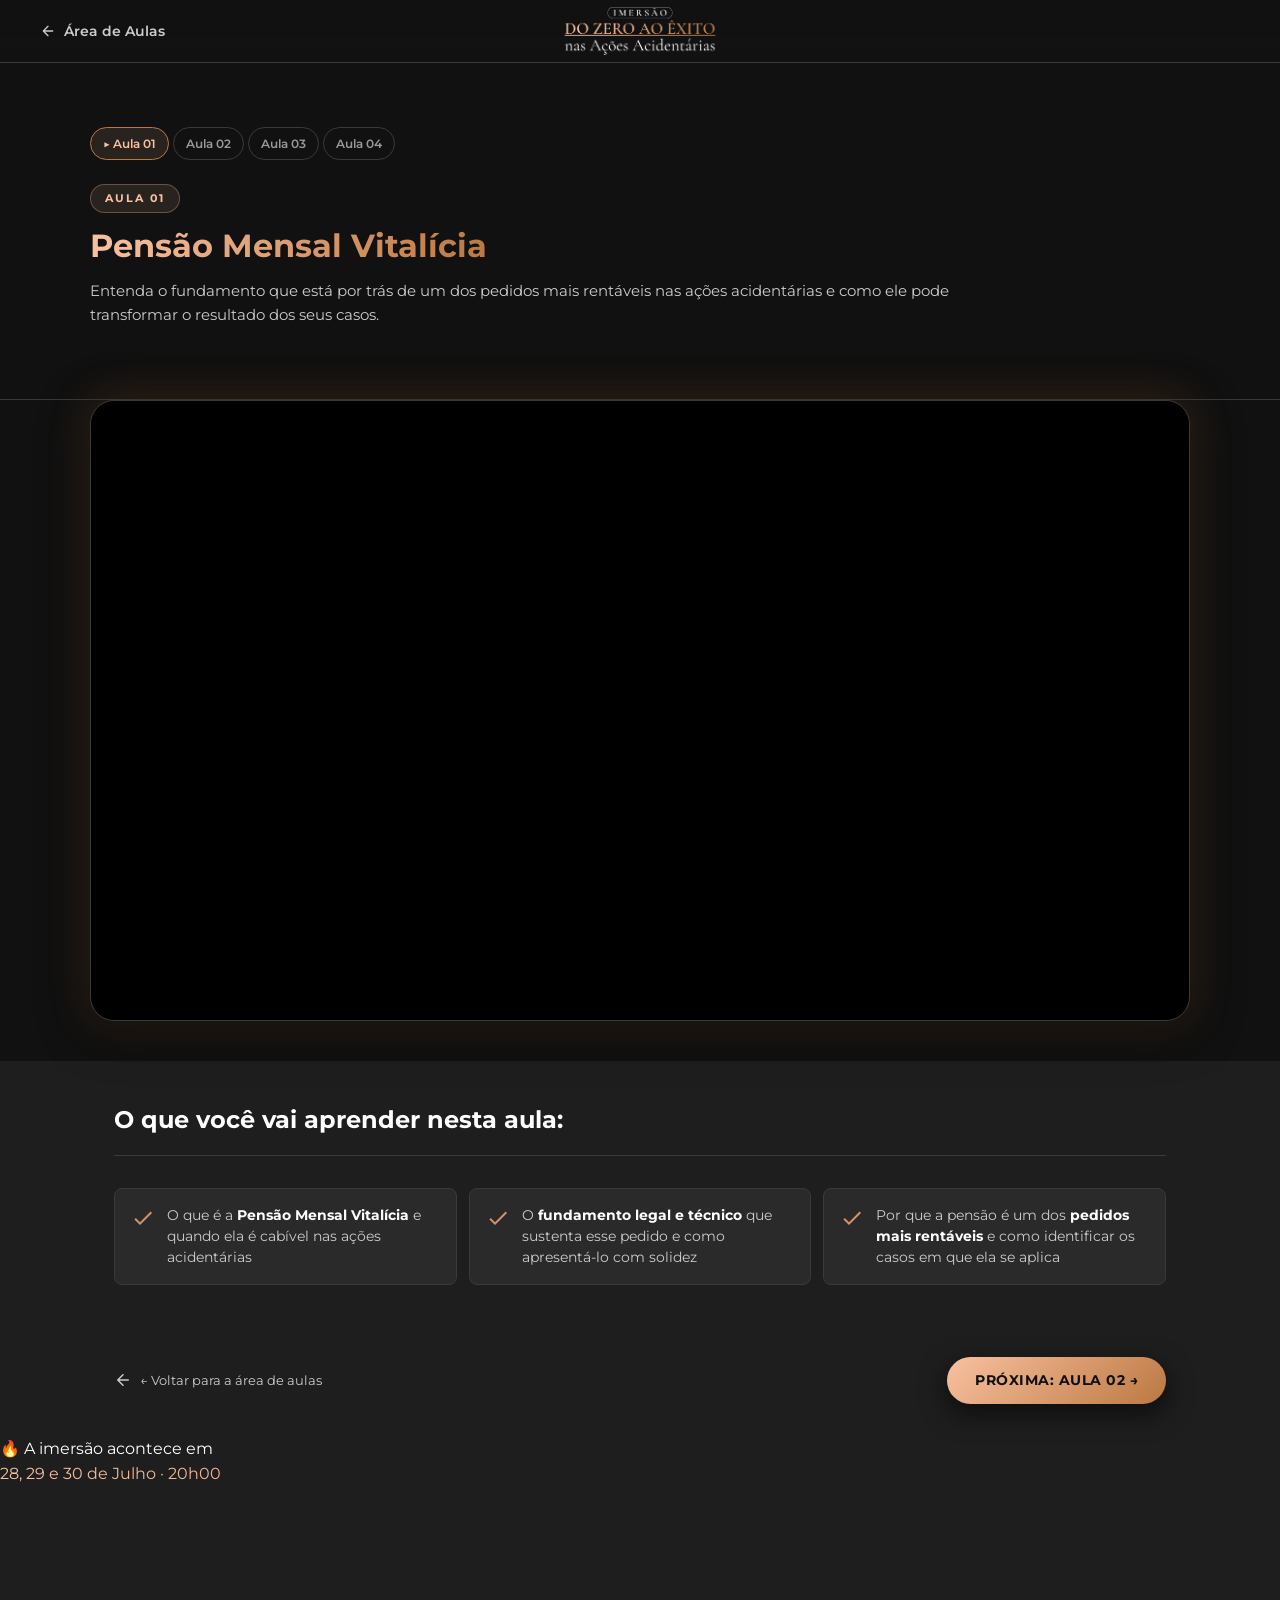
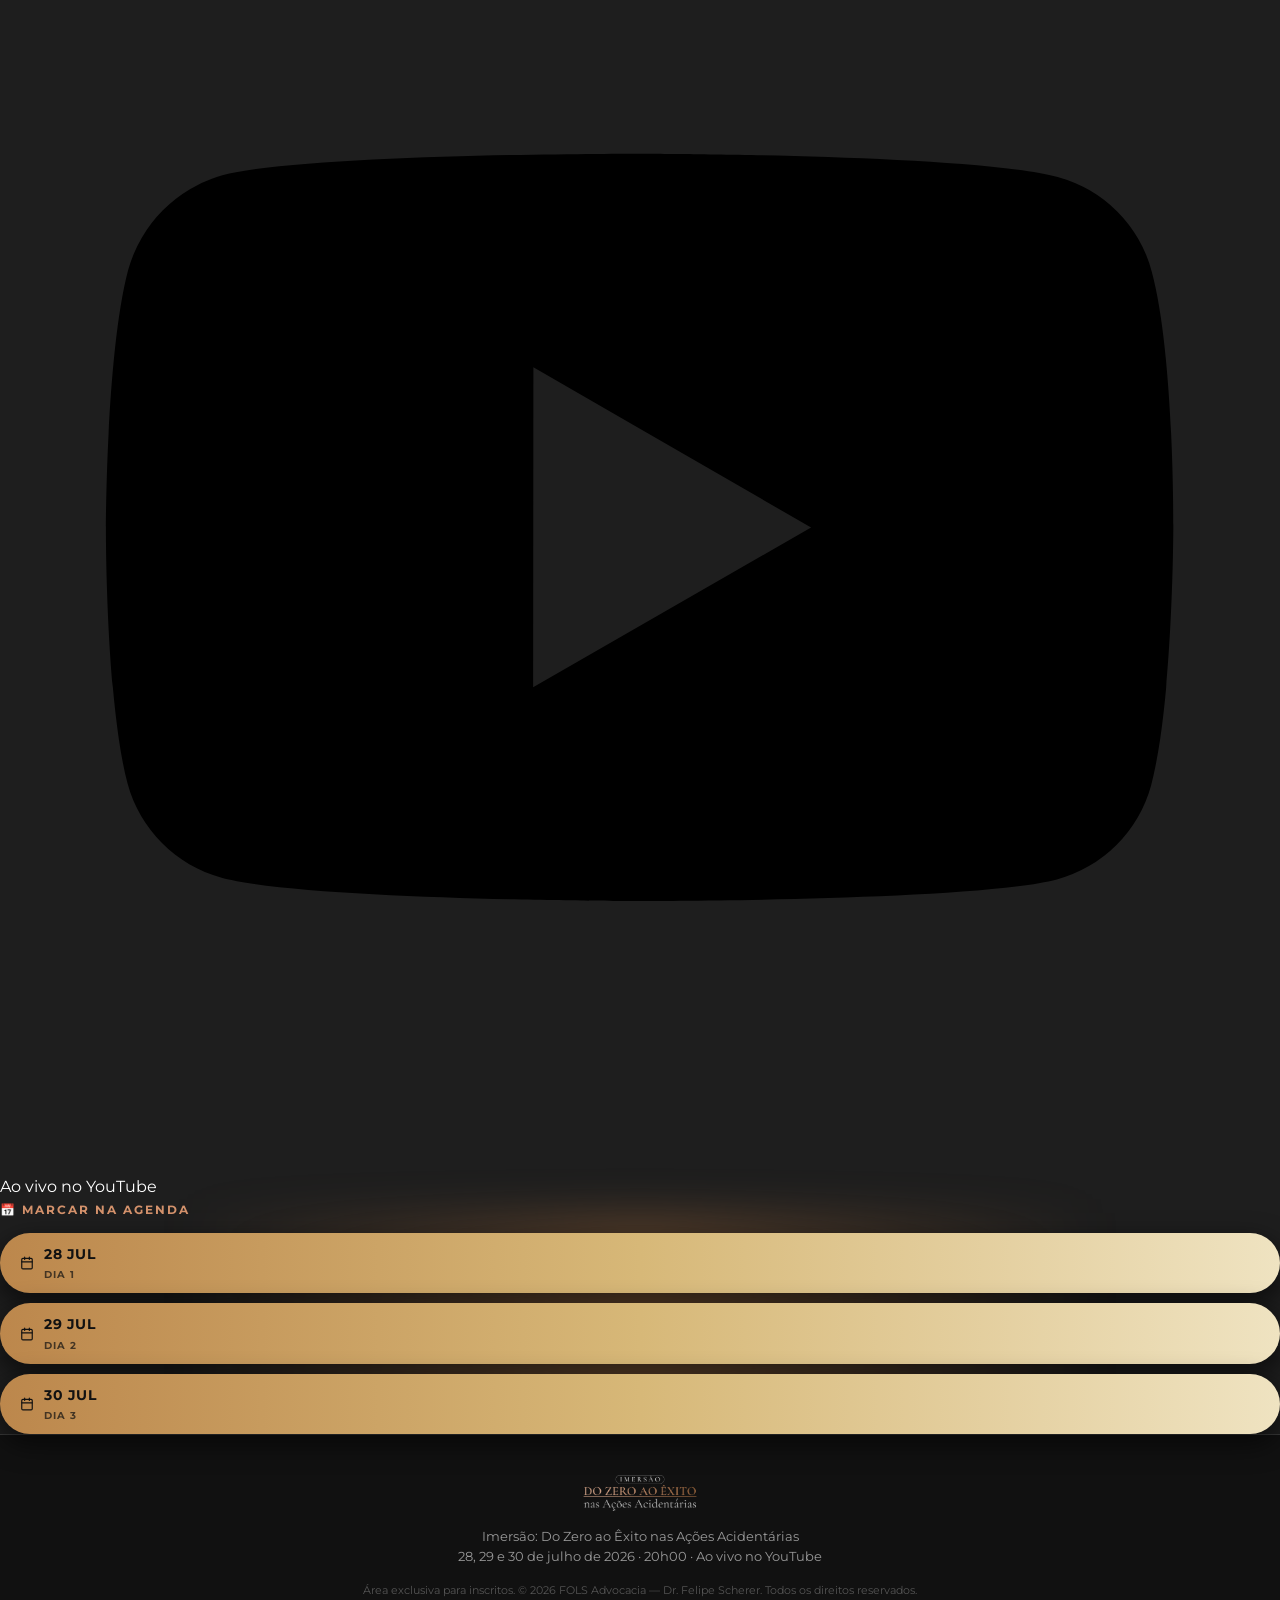
<file: aula-1.html>
<!DOCTYPE html>
<html lang="pt-BR">
<head>
  <meta charset="UTF-8">
  <meta name="viewport" content="width=device-width, initial-scale=1.0">
  <title>Aula 01 | Imersão: Do Zero ao Êxito nas Ações Acidentárias</title>
  <link rel="stylesheet" href="assets/css/style.css">
</head>
<body>

  <!-- ── HEADER ─────────────────────────────────────────── -->
  <header class="site-header">
    <div class="header-inner">
      <a href="index.html" class="header-back">
        <svg viewBox="0 0 24 24" fill="none" xmlns="http://www.w3.org/2000/svg"><path d="M19 12H5M5 12L12 19M5 12L12 5" stroke="currentColor" stroke-width="2" stroke-linecap="round" stroke-linejoin="round"/></svg>
        Área de Aulas
      </a>
      <a href="index.html" class="header-logo" style="position:absolute;left:50%;transform:translateX(-50%);">
        <img src="assets/images/logo-png.png" alt="Do Zero ao Êxito nas Ações Acidentárias">
      </a>
      <span class="header-badge" style="opacity:0;pointer-events:none;">Placeholder</span>
    </div>
  </header>

  <!-- ── LESSON HEADER ─────────────────────────────────── -->
  <section class="lesson-hero">
    <div class="lesson-hero-inner">

      <div class="lesson-steps">
        <a href="aula-1.html" class="lesson-step active">▶ Aula 01</a>
        <a href="aula-2.html" class="lesson-step">Aula 02</a>
        <a href="aula-3.html" class="lesson-step">Aula 03</a>
        <a href="aula-4.html" class="lesson-step">Aula 04</a>
      </div>

      <div style="margin-top:24px; display:flex; gap:10px; flex-wrap:wrap; align-items:center;">
        <span class="badge badge-lesson">Aula 01</span>
      </div>

      <h1 class="featured-title" style="margin-top:12px; font-size:clamp(20px, 3vw, 32px);">
        <span class="gradient-text">Pensão Mensal Vitalícia</span>
      </h1>
      <p class="featured-desc" style="max-width:860px;">
        Entenda o fundamento que está por trás de um dos pedidos mais rentáveis nas ações acidentárias e como ele pode transformar o resultado dos seus casos.
      </p>

    </div>
  </section>

  <!-- ── VIDEO ──────────────────────────────────────────── -->
  <div style="background:var(--bg-deep); padding:0 24px 40px;">
    <div class="lesson-page-video">
      <!-- ✏️ SUBSTITUA o src pelo embed do YouTube da Aula 1 -->
      <!-- Exemplo: src="https://www.youtube.com/embed/SEU_VIDEO_ID_AQUI" -->
      <div class="video-wrapper">
        <iframe
          src="https://www.youtube.com/embed/RGHdbmLsVbg"
          title="Aula 01 – Pensão Mensal Vitalícia"
          allow="accelerometer; autoplay; clipboard-write; encrypted-media; gyroscope; picture-in-picture"
          allowfullscreen>
        </iframe>
      </div>
    </div>
  </div>

  <!-- ── CONTEÚDO DA AULA ───────────────────────────────── -->
  <div style="background:var(--bg-dark);">
    <div class="lesson-content">
      <h2 class="lesson-content-title">O que você vai aprender nesta aula:</h2>

      <div class="topics">
        <div class="topic-item">
          <span class="topic-icon"><svg viewBox="0 0 24 24"><path d="M9 16.2L4.8 12l-1.4 1.4L9 19 21 7l-1.4-1.4L9 16.2z"/></svg></span>
          <span class="topic-text">O que é a <strong>Pensão Mensal Vitalícia</strong> e quando ela é cabível nas ações acidentárias</span>
        </div>
        <div class="topic-item">
          <span class="topic-icon"><svg viewBox="0 0 24 24"><path d="M9 16.2L4.8 12l-1.4 1.4L9 19 21 7l-1.4-1.4L9 16.2z"/></svg></span>
          <span class="topic-text">O <strong>fundamento legal e técnico</strong> que sustenta esse pedido e como apresentá-lo com solidez</span>
        </div>
        <div class="topic-item">
          <span class="topic-icon"><svg viewBox="0 0 24 24"><path d="M9 16.2L4.8 12l-1.4 1.4L9 19 21 7l-1.4-1.4L9 16.2z"/></svg></span>
          <span class="topic-text">Por que a pensão é um dos <strong>pedidos mais rentáveis</strong> e como identificar os casos em que ela se aplica</span>
        </div>
      </div>
    </div>

    <!-- ── NAV ENTRE AULAS ──────────────────────────────── -->
    <div class="lesson-nav">
      <a href="index.html" class="lesson-nav-item">
        <svg viewBox="0 0 24 24" fill="none" xmlns="http://www.w3.org/2000/svg"><path d="M19 12H5M5 12L12 19M5 12L12 5" stroke="currentColor" stroke-width="2" stroke-linecap="round" stroke-linejoin="round"/></svg>
        ← Voltar para a área de aulas
      </a>
      <a href="aula-2.html" class="btn btn-primary">
        Próxima: Aula 02 →
      </a>
    </div>

  </div>

  <!-- ── BANNER IMERSÃO ─────────────────────────────────── -->
  <section class="event-banner">
    <div class="event-banner-inner">
      <div class="event-info">
        <span class="event-label">🔥 A imersão acontece em</span>
        <p class="event-dates gradient-text">28, 29 e 30 de Julho · 20h00</p>
        <div class="event-details">
          <span class="event-detail-item">
            <svg viewBox="0 0 24 24"><path d="M21.593 7.203a2.506 2.506 0 0 0-1.762-1.766C18.265 5.007 12 5 12 5s-6.264-.007-7.831.404a2.56 2.56 0 0 0-1.766 1.778c-.413 1.566-.417 4.814-.417 4.814s-.004 3.264.406 4.814c.23.857.905 1.534 1.763 1.765 1.582.43 7.83.437 7.83.437s6.265.007 7.831-.403a2.515 2.515 0 0 0 1.767-1.763c.414-1.565.417-4.812.417-4.812s.02-3.265-.407-4.831zM9.996 15.005l.005-6 5.207 3.005-5.212 2.995z"/></svg>
            Ao vivo no YouTube
          </span>
        </div>
      </div>
      <div class="calendar-buttons">
        <p style="font-size:12px; font-weight:700; text-transform:uppercase; letter-spacing:2px; color:var(--gold-light); margin-bottom:4px;">📅 Marcar na Agenda</p>
        <a href="https://calendar.google.com/calendar/render?action=TEMPLATE&text=Imers%C3%A3o%3A+Do+Zero+ao+%C3%8Axito+-+Dia+1&dates=20260728T230000Z%2F20260729T000000Z&details=Aula+ao+vivo+com+Dr.+Felipe+Scherer+no+YouTube.&location=YouTube" target="_blank" rel="noopener" class="btn btn-calendar">
          <svg viewBox="0 0 24 24" fill="none" style="width:14px;height:14px;flex-shrink:0"><rect x="3" y="4" width="18" height="18" rx="2" stroke="#111" stroke-width="2"/><path d="M16 2v4M8 2v4M3 10h18" stroke="#111" stroke-width="2" stroke-linecap="round"/></svg>
          <div class="calendar-day"><span class="calendar-day-num">28 Jul</span><span class="calendar-day-label">Dia 1</span></div>
        </a>
        <a href="https://calendar.google.com/calendar/render?action=TEMPLATE&text=Imers%C3%A3o%3A+Do+Zero+ao+%C3%8Axito+-+Dia+2&dates=20260729T230000Z%2F20260730T000000Z&details=Aula+ao+vivo+com+Dr.+Felipe+Scherer+no+YouTube.&location=YouTube" target="_blank" rel="noopener" class="btn btn-calendar">
          <svg viewBox="0 0 24 24" fill="none" style="width:14px;height:14px;flex-shrink:0"><rect x="3" y="4" width="18" height="18" rx="2" stroke="#111" stroke-width="2"/><path d="M16 2v4M8 2v4M3 10h18" stroke="#111" stroke-width="2" stroke-linecap="round"/></svg>
          <div class="calendar-day"><span class="calendar-day-num">29 Jul</span><span class="calendar-day-label">Dia 2</span></div>
        </a>
        <a href="https://calendar.google.com/calendar/render?action=TEMPLATE&text=Imers%C3%A3o%3A+Do+Zero+ao+%C3%8Axito+-+Dia+3&dates=20260730T230000Z%2F20260731T000000Z&details=Aula+ao+vivo+com+Dr.+Felipe+Scherer+no+YouTube.&location=YouTube" target="_blank" rel="noopener" class="btn btn-calendar">
          <svg viewBox="0 0 24 24" fill="none" style="width:14px;height:14px;flex-shrink:0"><rect x="3" y="4" width="18" height="18" rx="2" stroke="#111" stroke-width="2"/><path d="M16 2v4M8 2v4M3 10h18" stroke="#111" stroke-width="2" stroke-linecap="round"/></svg>
          <div class="calendar-day"><span class="calendar-day-num">30 Jul</span><span class="calendar-day-label">Dia 3</span></div>
        </a>
      </div>
    </div>
  </section>

  <!-- ── FOOTER ─────────────────────────────────────────── -->
  <footer class="site-footer">
    <div class="footer-inner">
      <div class="footer-logo">
        <img src="assets/images/logo-png.png" alt="Do Zero ao Êxito">
      </div>
      <p class="footer-text">
        Imersão: Do Zero ao Êxito nas Ações Acidentárias<br>
        28, 29 e 30 de julho de 2026 · 20h00 · Ao vivo no YouTube
      </p>
      <p class="footer-disclaimer">
        Área exclusiva para inscritos. © 2026 FOLS Advocacia — Dr. Felipe Scherer. Todos os direitos reservados.
      </p>
    </div>
  </footer>

</body>
</html>
</file>
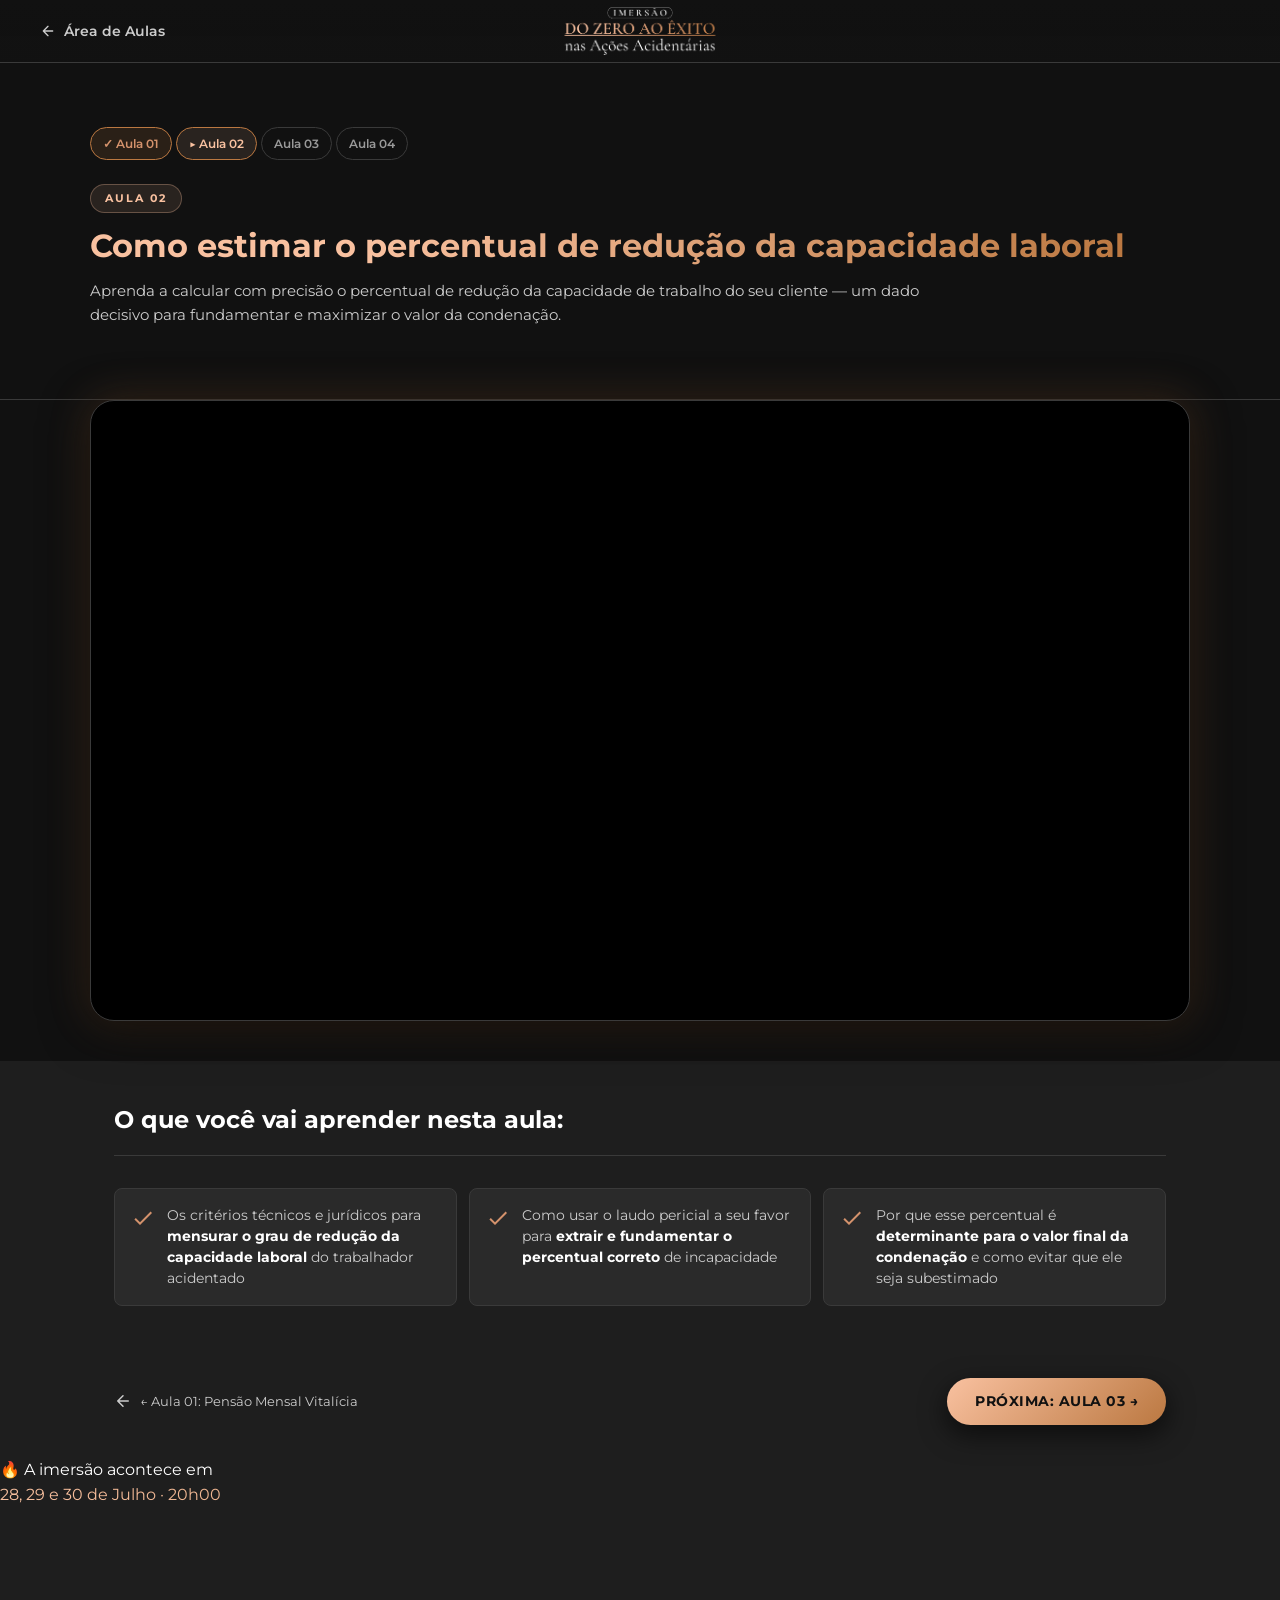
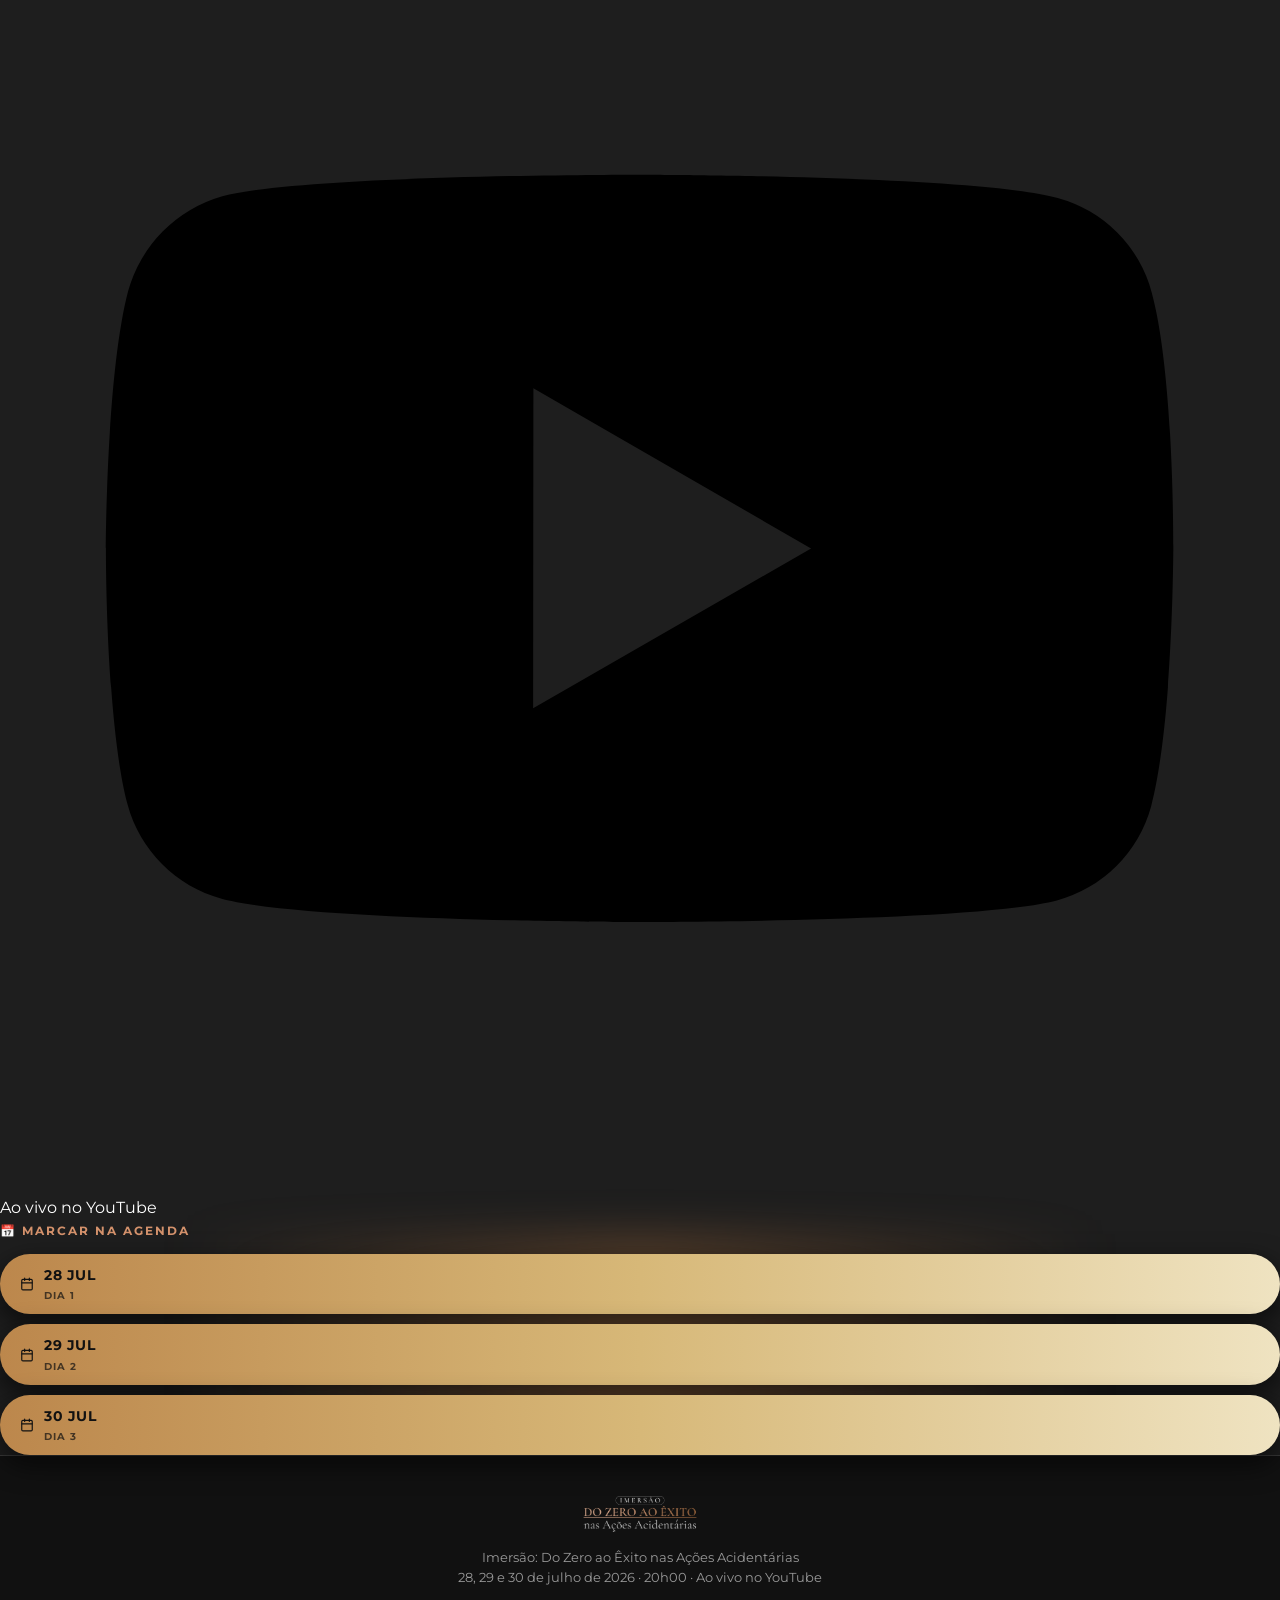
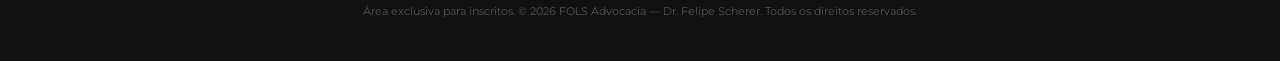
<file: aula-2.html>
<!DOCTYPE html>
<html lang="pt-BR">
<head>
  <meta charset="UTF-8">
  <meta name="viewport" content="width=device-width, initial-scale=1.0">
  <title>Aula 02 | Imersão: Do Zero ao Êxito nas Ações Acidentárias</title>
  <link rel="stylesheet" href="assets/css/style.css">
</head>
<body>

  <!-- ── HEADER ─────────────────────────────────────────── -->
  <header class="site-header">
    <div class="header-inner">
      <a href="index.html" class="header-back">
        <svg viewBox="0 0 24 24" fill="none" xmlns="http://www.w3.org/2000/svg"><path d="M19 12H5M5 12L12 19M5 12L12 5" stroke="currentColor" stroke-width="2" stroke-linecap="round" stroke-linejoin="round"/></svg>
        Área de Aulas
      </a>
      <a href="index.html" class="header-logo" style="position:absolute;left:50%;transform:translateX(-50%);">
        <img src="assets/images/logo-png.png" alt="Do Zero ao Êxito nas Ações Acidentárias">
      </a>
      <span class="header-badge" style="opacity:0;pointer-events:none;">Placeholder</span>
    </div>
  </header>

  <!-- ── LESSON HEADER ─────────────────────────────────── -->
  <section class="lesson-hero">
    <div class="lesson-hero-inner">

      <!-- Steps indicator -->
      <div class="lesson-steps">
        <a href="index.html" class="lesson-step done">✓ Aula 01</a>
        <a href="aula-2.html" class="lesson-step active">▶ Aula 02</a>
        <a href="aula-3.html" class="lesson-step">Aula 03</a>
        <a href="aula-4.html" class="lesson-step">Aula 04</a>
      </div>

      <div style="margin-top:24px; display:flex; gap:10px; flex-wrap:wrap; align-items:center;">
        <span class="badge badge-lesson">Aula 02</span>
      </div>

      <h1 class="featured-title" style="margin-top:12px; font-size:clamp(20px, 3vw, 32px);">
        Como estimar o <span class="gradient-text">percentual de redução da capacidade laboral</span>
      </h1>
      <p class="featured-desc" style="max-width:860px;">
        Aprenda a calcular com precisão o percentual de redução da capacidade de trabalho do seu cliente — um dado decisivo para fundamentar e maximizar o valor da condenação.
      </p>

    </div>
  </section>

  <!-- ── VIDEO ──────────────────────────────────────────── -->
  <div style="background:var(--bg-deep); padding:0 24px 40px;">
    <div class="lesson-page-video">
      <!-- ✏️ SUBSTITUA o src pelo embed do YouTube da Aula 2 -->
      <!-- Exemplo: src="https://www.youtube.com/embed/SEU_VIDEO_ID_AQUI" -->
      <div class="video-wrapper">
        <iframe
          src="https://www.youtube.com/embed/SEU_VIDEO_ID_AULA_2"
          title="Aula 02 – Como estimar o percentual de redução da capacidade laboral"
          allow="accelerometer; autoplay; clipboard-write; encrypted-media; gyroscope; picture-in-picture"
          allowfullscreen>
        </iframe>
      </div>
    </div>
  </div>

  <!-- ── CONTEÚDO DA AULA ───────────────────────────────── -->
  <div style="background:var(--bg-dark);">
    <div class="lesson-content">
      <h2 class="lesson-content-title">O que você vai aprender nesta aula:</h2>

      <div class="topics">
        <div class="topic-item">
          <span class="topic-icon"><svg viewBox="0 0 24 24"><path d="M9 16.2L4.8 12l-1.4 1.4L9 19 21 7l-1.4-1.4L9 16.2z"/></svg></span>
          <span class="topic-text">Os critérios técnicos e jurídicos para <strong>mensurar o grau de redução da capacidade laboral</strong> do trabalhador acidentado</span>
        </div>
        <div class="topic-item">
          <span class="topic-icon"><svg viewBox="0 0 24 24"><path d="M9 16.2L4.8 12l-1.4 1.4L9 19 21 7l-1.4-1.4L9 16.2z"/></svg></span>
          <span class="topic-text">Como usar o laudo pericial a seu favor para <strong>extrair e fundamentar o percentual correto</strong> de incapacidade</span>
        </div>
        <div class="topic-item">
          <span class="topic-icon"><svg viewBox="0 0 24 24"><path d="M9 16.2L4.8 12l-1.4 1.4L9 19 21 7l-1.4-1.4L9 16.2z"/></svg></span>
          <span class="topic-text">Por que esse percentual é <strong>determinante para o valor final da condenação</strong> e como evitar que ele seja subestimado</span>
        </div>
      </div>
    </div>

    <!-- ── NAV ENTRE AULAS ──────────────────────────────── -->
    <div class="lesson-nav">
      <a href="aula-1.html" class="lesson-nav-item">
        <svg viewBox="0 0 24 24" fill="none" xmlns="http://www.w3.org/2000/svg"><path d="M19 12H5M5 12L12 19M5 12L12 5" stroke="currentColor" stroke-width="2" stroke-linecap="round" stroke-linejoin="round"/></svg>
        ← Aula 01: Pensão Mensal Vitalícia
      </a>
      <a href="aula-3.html" class="btn btn-primary">
        Próxima: Aula 03 →
      </a>
    </div>

  </div>

  <!-- ── BANNER IMERSÃO ─────────────────────────────────── -->
  <section class="event-banner">
    <div class="event-banner-inner">
      <div class="event-info">
        <span class="event-label">🔥 A imersão acontece em</span>
        <p class="event-dates gradient-text">28, 29 e 30 de Julho · 20h00</p>
        <div class="event-details">
          <span class="event-detail-item">
            <svg viewBox="0 0 24 24"><path d="M21.593 7.203a2.506 2.506 0 0 0-1.762-1.766C18.265 5.007 12 5 12 5s-6.264-.007-7.831.404a2.56 2.56 0 0 0-1.766 1.778c-.413 1.566-.417 4.814-.417 4.814s-.004 3.264.406 4.814c.23.857.905 1.534 1.763 1.765 1.582.43 7.83.437 7.83.437s6.265.007 7.831-.403a2.515 2.515 0 0 0 1.767-1.763c.414-1.565.417-4.812.417-4.812s.02-3.265-.407-4.831zM9.996 15.005l.005-6 5.207 3.005-5.212 2.995z"/></svg>
            Ao vivo no YouTube
          </span>
        </div>
      </div>
      <div class="calendar-buttons">
        <p style="font-size:12px; font-weight:700; text-transform:uppercase; letter-spacing:2px; color:var(--gold-light); margin-bottom:4px;">📅 Marcar na Agenda</p>
        <a href="https://calendar.google.com/calendar/render?action=TEMPLATE&text=Imers%C3%A3o%3A+Do+Zero+ao+%C3%8Axito+-+Dia+1&dates=20260728T230000Z%2F20260729T000000Z&details=Aula+ao+vivo+com+Dr.+Felipe+Scherer+no+YouTube.&location=YouTube" target="_blank" rel="noopener" class="btn btn-calendar">
          <svg viewBox="0 0 24 24" fill="none" style="width:14px;height:14px;flex-shrink:0"><rect x="3" y="4" width="18" height="18" rx="2" stroke="#111" stroke-width="2"/><path d="M16 2v4M8 2v4M3 10h18" stroke="#111" stroke-width="2" stroke-linecap="round"/></svg>
          <div class="calendar-day"><span class="calendar-day-num">28 Jul</span><span class="calendar-day-label">Dia 1</span></div>
        </a>
        <a href="https://calendar.google.com/calendar/render?action=TEMPLATE&text=Imers%C3%A3o%3A+Do+Zero+ao+%C3%8Axito+-+Dia+2&dates=20260729T230000Z%2F20260730T000000Z&details=Aula+ao+vivo+com+Dr.+Felipe+Scherer+no+YouTube.&location=YouTube" target="_blank" rel="noopener" class="btn btn-calendar">
          <svg viewBox="0 0 24 24" fill="none" style="width:14px;height:14px;flex-shrink:0"><rect x="3" y="4" width="18" height="18" rx="2" stroke="#111" stroke-width="2"/><path d="M16 2v4M8 2v4M3 10h18" stroke="#111" stroke-width="2" stroke-linecap="round"/></svg>
          <div class="calendar-day"><span class="calendar-day-num">29 Jul</span><span class="calendar-day-label">Dia 2</span></div>
        </a>
        <a href="https://calendar.google.com/calendar/render?action=TEMPLATE&text=Imers%C3%A3o%3A+Do+Zero+ao+%C3%8Axito+-+Dia+3&dates=20260730T230000Z%2F20260731T000000Z&details=Aula+ao+vivo+com+Dr.+Felipe+Scherer+no+YouTube.&location=YouTube" target="_blank" rel="noopener" class="btn btn-calendar">
          <svg viewBox="0 0 24 24" fill="none" style="width:14px;height:14px;flex-shrink:0"><rect x="3" y="4" width="18" height="18" rx="2" stroke="#111" stroke-width="2"/><path d="M16 2v4M8 2v4M3 10h18" stroke="#111" stroke-width="2" stroke-linecap="round"/></svg>
          <div class="calendar-day"><span class="calendar-day-num">30 Jul</span><span class="calendar-day-label">Dia 3</span></div>
        </a>
      </div>
    </div>
  </section>

  <!-- ── FOOTER ─────────────────────────────────────────── -->
  <footer class="site-footer">
    <div class="footer-inner">
      <div class="footer-logo">
        <img src="assets/images/logo-png.png" alt="Do Zero ao Êxito">
      </div>
      <p class="footer-text">
        Imersão: Do Zero ao Êxito nas Ações Acidentárias<br>
        28, 29 e 30 de julho de 2026 · 20h00 · Ao vivo no YouTube
      </p>
      <p class="footer-disclaimer">
        Área exclusiva para inscritos. © 2026 FOLS Advocacia — Dr. Felipe Scherer. Todos os direitos reservados.
      </p>
    </div>
  </footer>

</body>
</html>
</file>
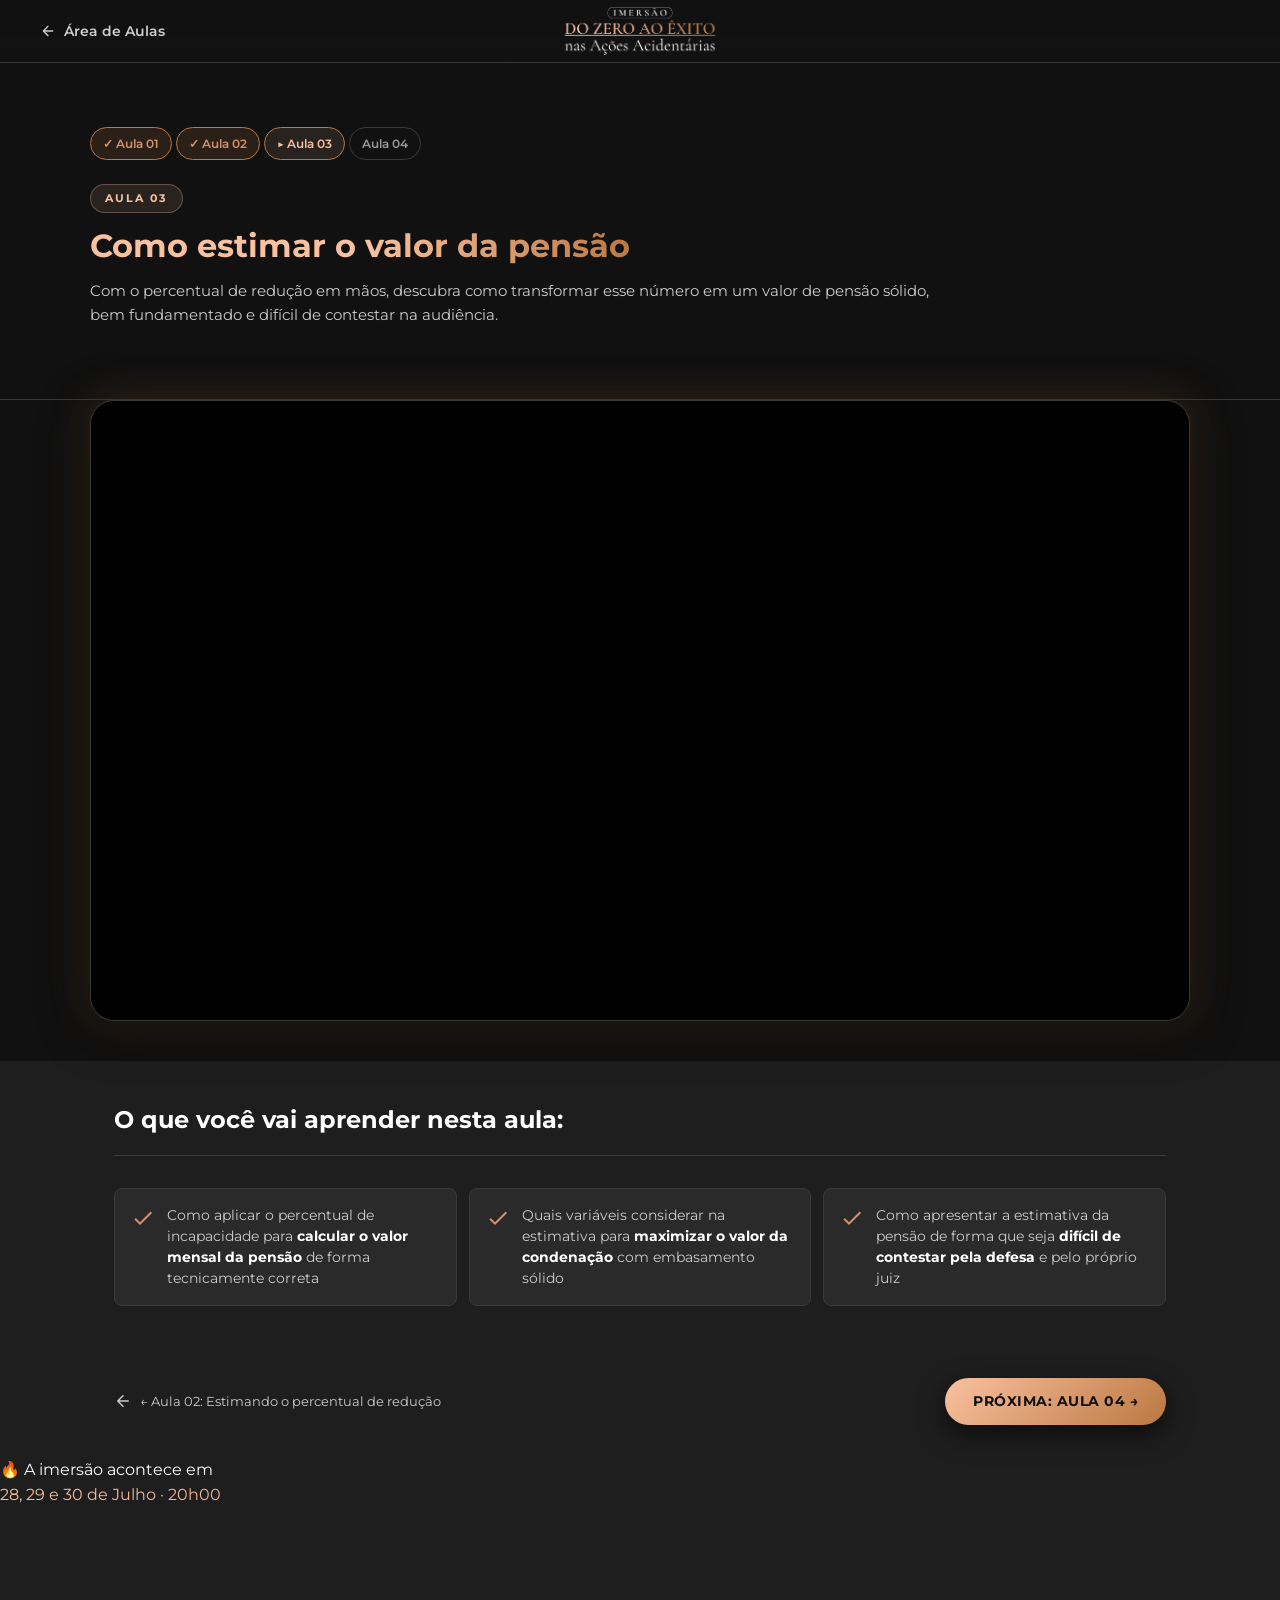
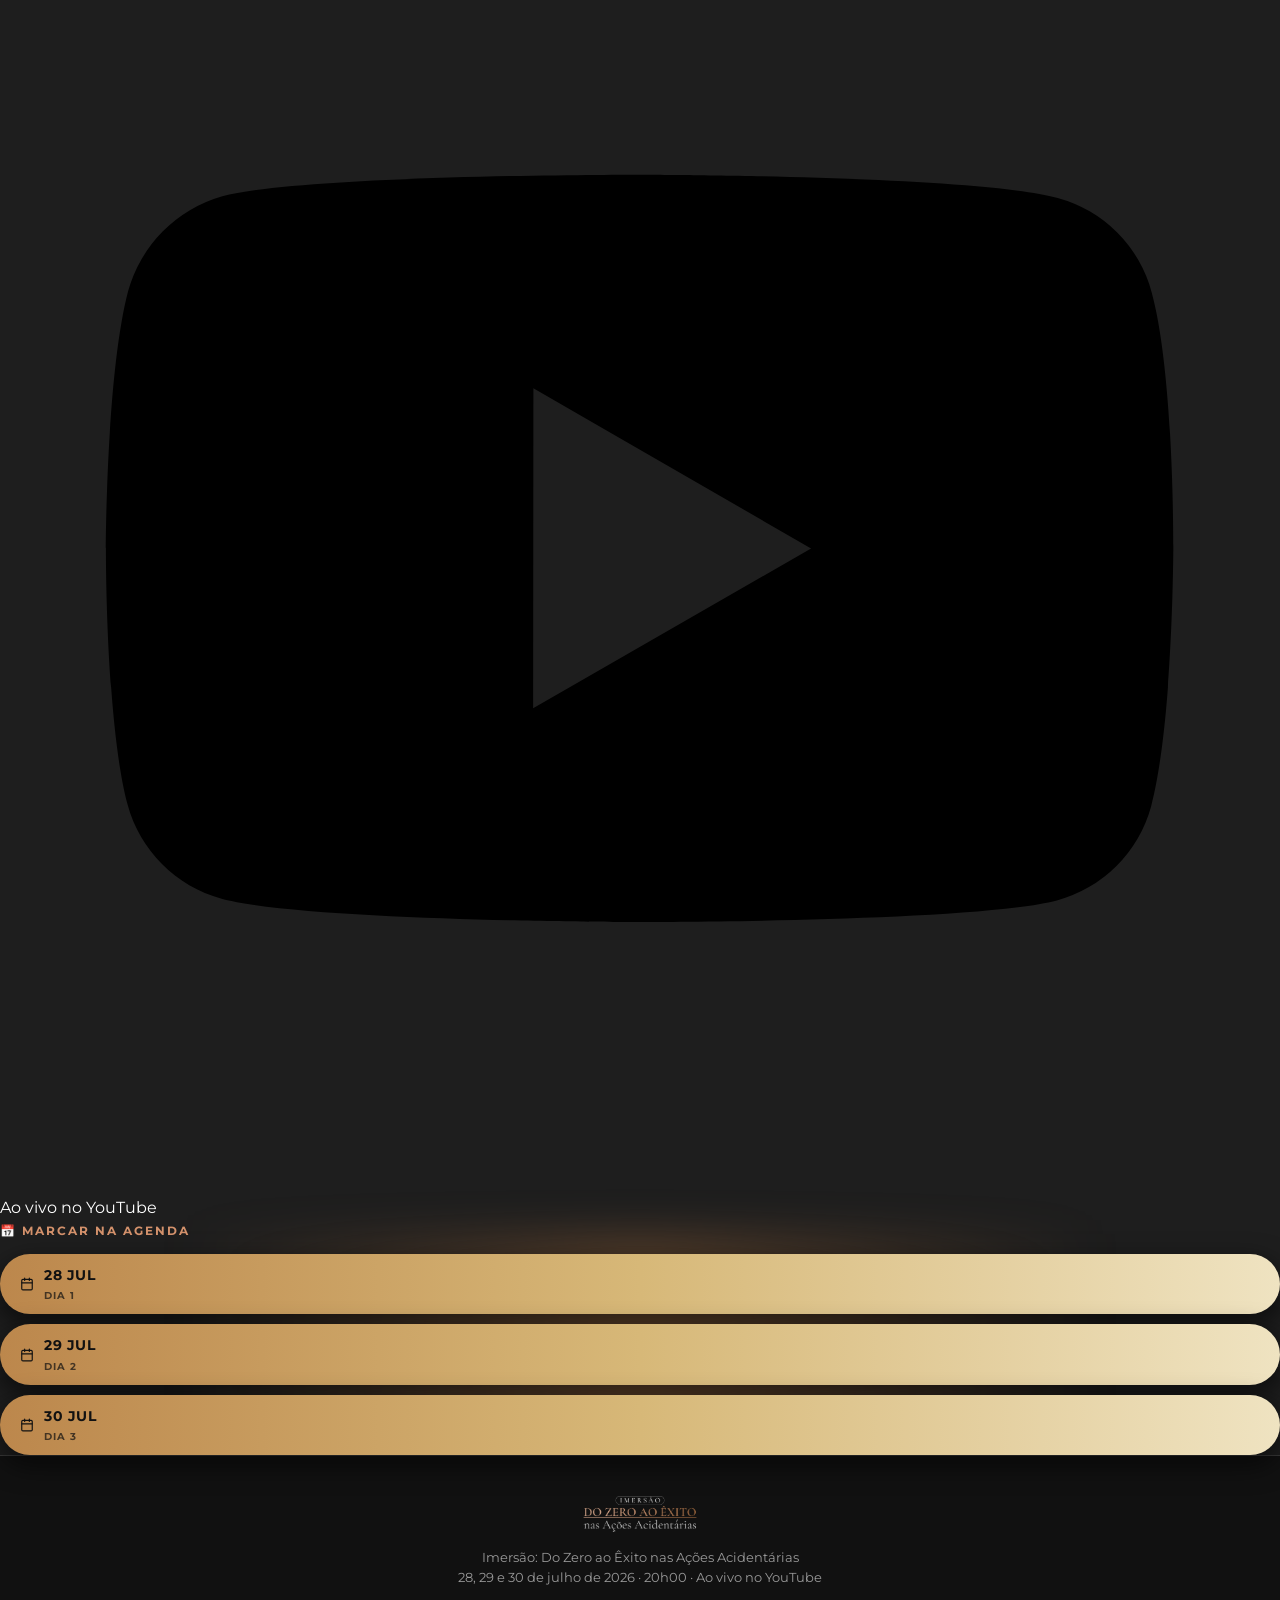
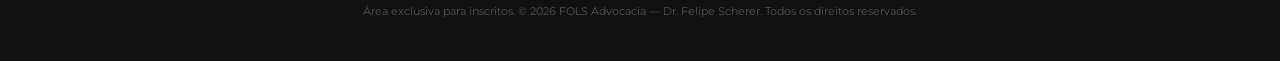
<file: aula-3.html>
<!DOCTYPE html>
<html lang="pt-BR">
<head>
  <meta charset="UTF-8">
  <meta name="viewport" content="width=device-width, initial-scale=1.0">
  <title>Aula 03 | Imersão: Do Zero ao Êxito nas Ações Acidentárias</title>
  <link rel="stylesheet" href="assets/css/style.css">
</head>
<body>

  <!-- ── HEADER ─────────────────────────────────────────── -->
  <header class="site-header">
    <div class="header-inner">
      <a href="index.html" class="header-back">
        <svg viewBox="0 0 24 24" fill="none" xmlns="http://www.w3.org/2000/svg"><path d="M19 12H5M5 12L12 19M5 12L12 5" stroke="currentColor" stroke-width="2" stroke-linecap="round" stroke-linejoin="round"/></svg>
        Área de Aulas
      </a>
      <a href="index.html" class="header-logo" style="position:absolute;left:50%;transform:translateX(-50%);">
        <img src="assets/images/logo-png.png" alt="Do Zero ao Êxito nas Ações Acidentárias">
      </a>
      <span class="header-badge" style="opacity:0;pointer-events:none;">Placeholder</span>
    </div>
  </header>

  <!-- ── LESSON HEADER ─────────────────────────────────── -->
  <section class="lesson-hero">
    <div class="lesson-hero-inner">

      <div class="lesson-steps">
        <a href="index.html" class="lesson-step done">✓ Aula 01</a>
        <a href="aula-2.html" class="lesson-step done">✓ Aula 02</a>
        <a href="aula-3.html" class="lesson-step active">▶ Aula 03</a>
        <a href="aula-4.html" class="lesson-step">Aula 04</a>
      </div>

      <div style="margin-top:24px; display:flex; gap:10px; flex-wrap:wrap; align-items:center;">
        <span class="badge badge-lesson">Aula 03</span>
      </div>

      <h1 class="featured-title" style="margin-top:12px; font-size:clamp(20px, 3vw, 32px);">
        Como estimar o <span class="gradient-text">valor da pensão</span>
      </h1>
      <p class="featured-desc" style="max-width:860px;">
        Com o percentual de redução em mãos, descubra como transformar esse número em um valor de pensão sólido, bem fundamentado e difícil de contestar na audiência.
      </p>

    </div>
  </section>

  <!-- ── VIDEO ──────────────────────────────────────────── -->
  <div style="background:var(--bg-deep); padding:0 24px 40px;">
    <div class="lesson-page-video">
      <!-- ✏️ SUBSTITUA o src pelo embed do YouTube da Aula 3 -->
      <!-- Exemplo: src="https://www.youtube.com/embed/SEU_VIDEO_ID_AQUI" -->
      <div class="video-wrapper">
        <iframe
          src="https://www.youtube.com/embed/SEU_VIDEO_ID_AULA_3"
          title="Aula 03 – Como estimar o valor da pensão"
          allow="accelerometer; autoplay; clipboard-write; encrypted-media; gyroscope; picture-in-picture"
          allowfullscreen>
        </iframe>
      </div>
    </div>
  </div>

  <!-- ── CONTEÚDO DA AULA ───────────────────────────────── -->
  <div style="background:var(--bg-dark);">
    <div class="lesson-content">
      <h2 class="lesson-content-title">O que você vai aprender nesta aula:</h2>

      <div class="topics">
        <div class="topic-item">
          <span class="topic-icon"><svg viewBox="0 0 24 24"><path d="M9 16.2L4.8 12l-1.4 1.4L9 19 21 7l-1.4-1.4L9 16.2z"/></svg></span>
          <span class="topic-text">Como aplicar o percentual de incapacidade para <strong>calcular o valor mensal da pensão</strong> de forma tecnicamente correta</span>
        </div>
        <div class="topic-item">
          <span class="topic-icon"><svg viewBox="0 0 24 24"><path d="M9 16.2L4.8 12l-1.4 1.4L9 19 21 7l-1.4-1.4L9 16.2z"/></svg></span>
          <span class="topic-text">Quais variáveis considerar na estimativa para <strong>maximizar o valor da condenação</strong> com embasamento sólido</span>
        </div>
        <div class="topic-item">
          <span class="topic-icon"><svg viewBox="0 0 24 24"><path d="M9 16.2L4.8 12l-1.4 1.4L9 19 21 7l-1.4-1.4L9 16.2z"/></svg></span>
          <span class="topic-text">Como apresentar a estimativa da pensão de forma que seja <strong>difícil de contestar pela defesa</strong> e pelo próprio juiz</span>
        </div>
      </div>
    </div>

    <!-- ── NAV ENTRE AULAS ──────────────────────────────── -->
    <div class="lesson-nav">
      <a href="aula-2.html" class="lesson-nav-item">
        <svg viewBox="0 0 24 24" fill="none" xmlns="http://www.w3.org/2000/svg"><path d="M19 12H5M5 12L12 19M5 12L12 5" stroke="currentColor" stroke-width="2" stroke-linecap="round" stroke-linejoin="round"/></svg>
        ← Aula 02: Estimando o percentual de redução
      </a>
      <a href="aula-4.html" class="btn btn-primary">
        Próxima: Aula 04 →
      </a>
    </div>

  </div>

  <!-- ── BANNER IMERSÃO ─────────────────────────────────── -->
  <section class="event-banner">
    <div class="event-banner-inner">
      <div class="event-info">
        <span class="event-label">🔥 A imersão acontece em</span>
        <p class="event-dates gradient-text">28, 29 e 30 de Julho · 20h00</p>
        <div class="event-details">
          <span class="event-detail-item">
            <svg viewBox="0 0 24 24"><path d="M21.593 7.203a2.506 2.506 0 0 0-1.762-1.766C18.265 5.007 12 5 12 5s-6.264-.007-7.831.404a2.56 2.56 0 0 0-1.766 1.778c-.413 1.566-.417 4.814-.417 4.814s-.004 3.264.406 4.814c.23.857.905 1.534 1.763 1.765 1.582.43 7.83.437 7.83.437s6.265.007 7.831-.403a2.515 2.515 0 0 0 1.767-1.763c.414-1.565.417-4.812.417-4.812s.02-3.265-.407-4.831zM9.996 15.005l.005-6 5.207 3.005-5.212 2.995z"/></svg>
            Ao vivo no YouTube
          </span>
        </div>
      </div>
      <div class="calendar-buttons">
        <p style="font-size:12px; font-weight:700; text-transform:uppercase; letter-spacing:2px; color:var(--gold-light); margin-bottom:4px;">📅 Marcar na Agenda</p>
        <a href="https://calendar.google.com/calendar/render?action=TEMPLATE&text=Imers%C3%A3o%3A+Do+Zero+ao+%C3%8Axito+-+Dia+1&dates=20260728T230000Z%2F20260729T000000Z&details=Aula+ao+vivo+com+Dr.+Felipe+Scherer+no+YouTube.&location=YouTube" target="_blank" rel="noopener" class="btn btn-calendar">
          <svg viewBox="0 0 24 24" fill="none" style="width:14px;height:14px;flex-shrink:0"><rect x="3" y="4" width="18" height="18" rx="2" stroke="#111" stroke-width="2"/><path d="M16 2v4M8 2v4M3 10h18" stroke="#111" stroke-width="2" stroke-linecap="round"/></svg>
          <div class="calendar-day"><span class="calendar-day-num">28 Jul</span><span class="calendar-day-label">Dia 1</span></div>
        </a>
        <a href="https://calendar.google.com/calendar/render?action=TEMPLATE&text=Imers%C3%A3o%3A+Do+Zero+ao+%C3%8Axito+-+Dia+2&dates=20260729T230000Z%2F20260730T000000Z&details=Aula+ao+vivo+com+Dr.+Felipe+Scherer+no+YouTube.&location=YouTube" target="_blank" rel="noopener" class="btn btn-calendar">
          <svg viewBox="0 0 24 24" fill="none" style="width:14px;height:14px;flex-shrink:0"><rect x="3" y="4" width="18" height="18" rx="2" stroke="#111" stroke-width="2"/><path d="M16 2v4M8 2v4M3 10h18" stroke="#111" stroke-width="2" stroke-linecap="round"/></svg>
          <div class="calendar-day"><span class="calendar-day-num">29 Jul</span><span class="calendar-day-label">Dia 2</span></div>
        </a>
        <a href="https://calendar.google.com/calendar/render?action=TEMPLATE&text=Imers%C3%A3o%3A+Do+Zero+ao+%C3%8Axito+-+Dia+3&dates=20260730T230000Z%2F20260731T000000Z&details=Aula+ao+vivo+com+Dr.+Felipe+Scherer+no+YouTube.&location=YouTube" target="_blank" rel="noopener" class="btn btn-calendar">
          <svg viewBox="0 0 24 24" fill="none" style="width:14px;height:14px;flex-shrink:0"><rect x="3" y="4" width="18" height="18" rx="2" stroke="#111" stroke-width="2"/><path d="M16 2v4M8 2v4M3 10h18" stroke="#111" stroke-width="2" stroke-linecap="round"/></svg>
          <div class="calendar-day"><span class="calendar-day-num">30 Jul</span><span class="calendar-day-label">Dia 3</span></div>
        </a>
      </div>
    </div>
  </section>

  <!-- ── FOOTER ─────────────────────────────────────────── -->
  <footer class="site-footer">
    <div class="footer-inner">
      <div class="footer-logo">
        <img src="assets/images/logo-png.png" alt="Do Zero ao Êxito">
      </div>
      <p class="footer-text">
        Imersão: Do Zero ao Êxito nas Ações Acidentárias<br>
        28, 29 e 30 de julho de 2026 · 20h00 · Ao vivo no YouTube
      </p>
      <p class="footer-disclaimer">
        Área exclusiva para inscritos. © 2026 FOLS Advocacia — Dr. Felipe Scherer. Todos os direitos reservados.
      </p>
    </div>
  </footer>

</body>
</html>
</file>
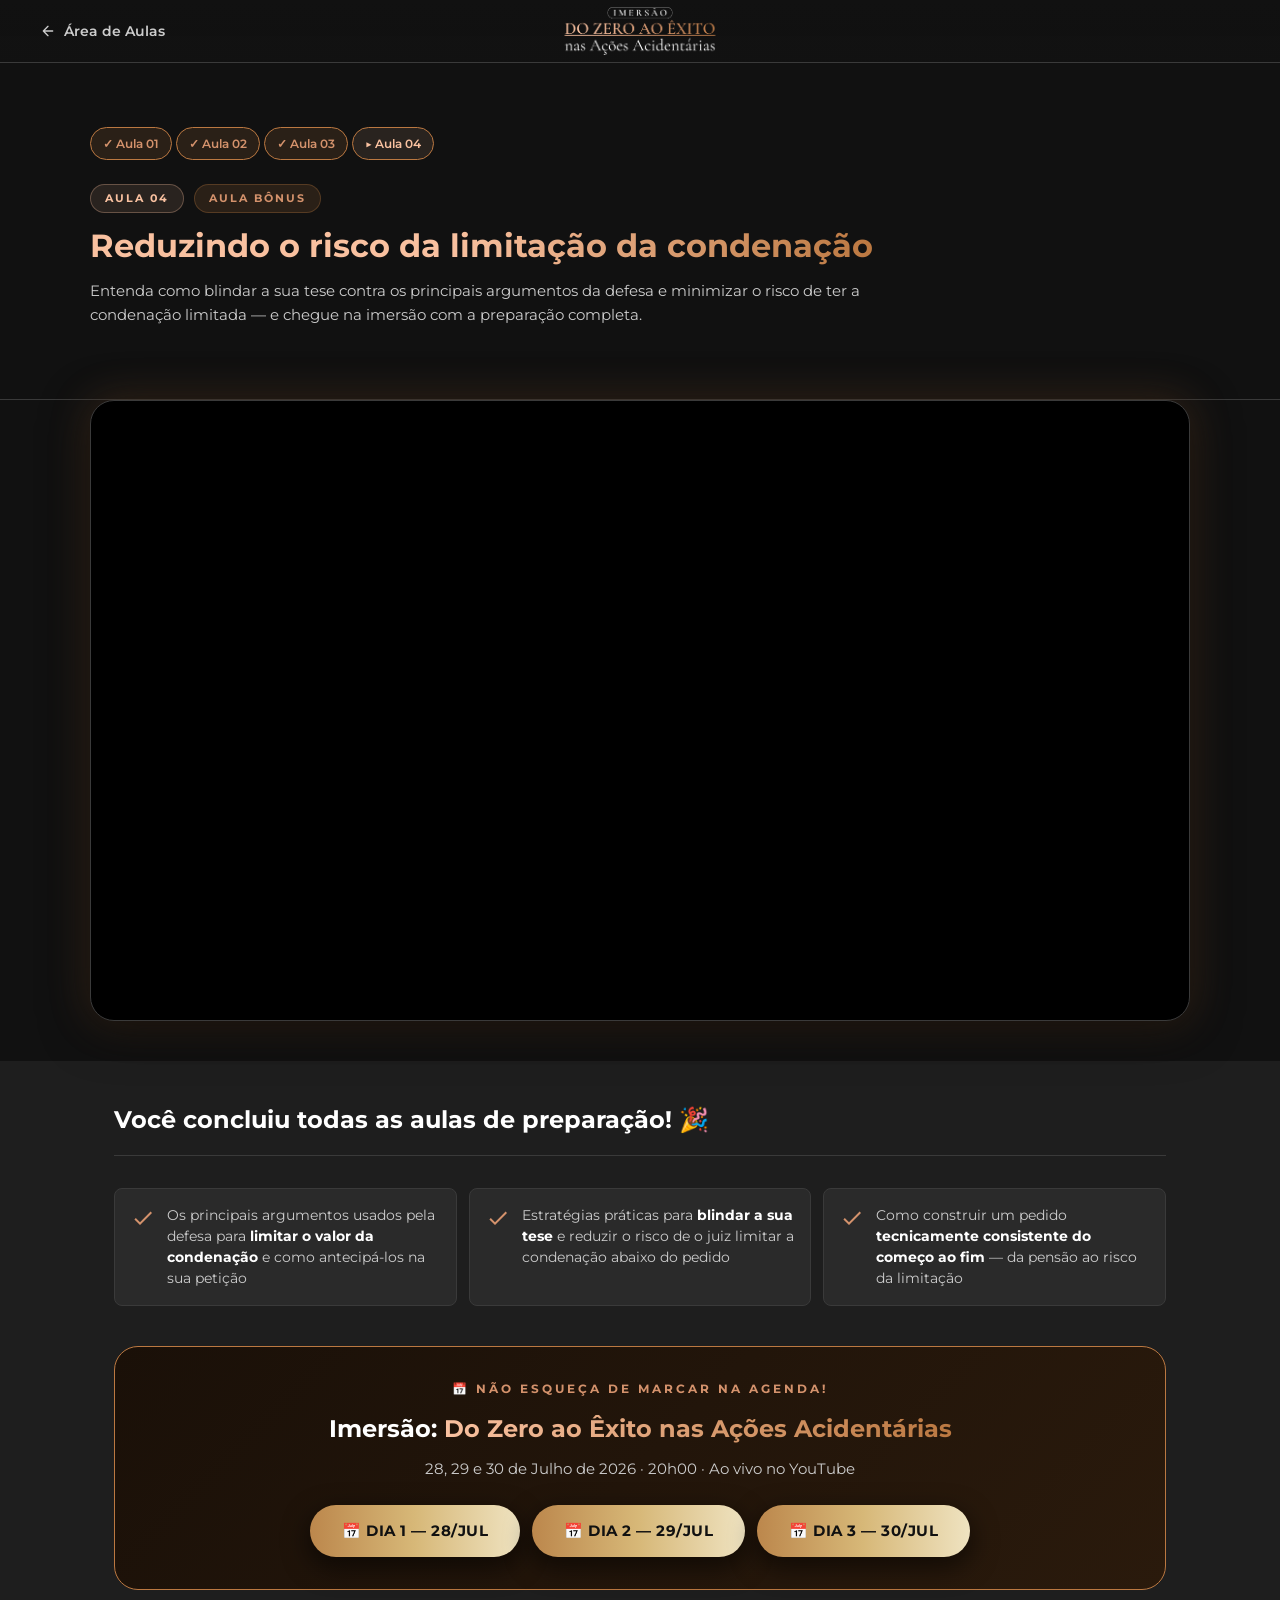
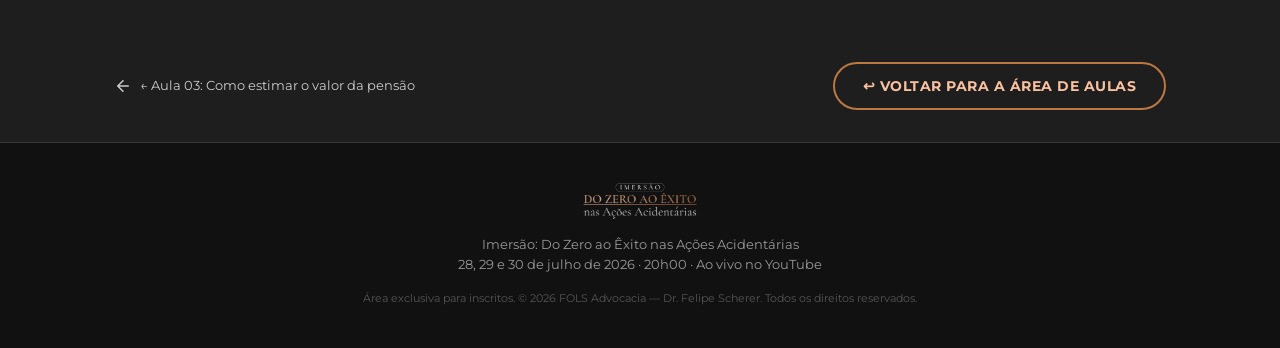
<file: aula-4.html>
<!DOCTYPE html>
<html lang="pt-BR">
<head>
  <meta charset="UTF-8">
  <meta name="viewport" content="width=device-width, initial-scale=1.0">
  <title>Aula 04 | Imersão: Do Zero ao Êxito nas Ações Acidentárias</title>
  <link rel="stylesheet" href="assets/css/style.css">
</head>
<body>

  <!-- ── HEADER ─────────────────────────────────────────── -->
  <header class="site-header">
    <div class="header-inner">
      <a href="index.html" class="header-back">
        <svg viewBox="0 0 24 24" fill="none" xmlns="http://www.w3.org/2000/svg"><path d="M19 12H5M5 12L12 19M5 12L12 5" stroke="currentColor" stroke-width="2" stroke-linecap="round" stroke-linejoin="round"/></svg>
        Área de Aulas
      </a>
      <a href="index.html" class="header-logo" style="position:absolute;left:50%;transform:translateX(-50%);">
        <img src="assets/images/logo-png.png" alt="Do Zero ao Êxito nas Ações Acidentárias">
      </a>
      <span class="header-badge" style="opacity:0;pointer-events:none;">Placeholder</span>
    </div>
  </header>

  <!-- ── LESSON HEADER ─────────────────────────────────── -->
  <section class="lesson-hero">
    <div class="lesson-hero-inner">

      <div class="lesson-steps">
        <a href="index.html" class="lesson-step done">✓ Aula 01</a>
        <a href="aula-2.html" class="lesson-step done">✓ Aula 02</a>
        <a href="aula-3.html" class="lesson-step done">✓ Aula 03</a>
        <a href="aula-4.html" class="lesson-step active">▶ Aula 04</a>
      </div>

      <div style="margin-top:24px; display:flex; gap:10px; flex-wrap:wrap; align-items:center;">
        <span class="badge badge-lesson">Aula 04</span>
        <span class="badge" style="background:rgba(187,120,65,0.15); color:var(--gold-light); border:1px solid rgba(187,120,65,0.3);">Aula Bônus</span>
      </div>

      <h1 class="featured-title" style="margin-top:12px; font-size:clamp(20px, 3vw, 32px);">
        Reduzindo o risco da <span class="gradient-text">limitação da condenação</span>
      </h1>
      <p class="featured-desc" style="max-width:860px;">
        Entenda como blindar a sua tese contra os principais argumentos da defesa e minimizar o risco de ter a condenação limitada — e chegue na imersão com a preparação completa.
      </p>

    </div>
  </section>

  <!-- ── VIDEO ──────────────────────────────────────────── -->
  <div style="background:var(--bg-deep); padding:0 24px 40px;">
    <div class="lesson-page-video">
      <!-- ✏️ SUBSTITUA o src pelo embed do YouTube da Aula 4 -->
      <!-- Exemplo: src="https://www.youtube.com/embed/SEU_VIDEO_ID_AQUI" -->
      <div class="video-wrapper">
        <iframe
          src="https://www.youtube.com/embed/SEU_VIDEO_ID_AULA_4"
          title="Aula 04 – Reduzindo o risco da limitação da condenação"
          allow="accelerometer; autoplay; clipboard-write; encrypted-media; gyroscope; picture-in-picture"
          allowfullscreen>
        </iframe>
      </div>
    </div>
  </div>

  <!-- ── CONTEÚDO DA AULA ───────────────────────────────── -->
  <div style="background:var(--bg-dark);">
    <div class="lesson-content">
      <h2 class="lesson-content-title">Você concluiu todas as aulas de preparação! 🎉</h2>

      <div class="topics">
        <div class="topic-item">
          <span class="topic-icon"><svg viewBox="0 0 24 24"><path d="M9 16.2L4.8 12l-1.4 1.4L9 19 21 7l-1.4-1.4L9 16.2z"/></svg></span>
          <span class="topic-text">Os principais argumentos usados pela defesa para <strong>limitar o valor da condenação</strong> e como antecipá-los na sua petição</span>
        </div>
        <div class="topic-item">
          <span class="topic-icon"><svg viewBox="0 0 24 24"><path d="M9 16.2L4.8 12l-1.4 1.4L9 19 21 7l-1.4-1.4L9 16.2z"/></svg></span>
          <span class="topic-text">Estratégias práticas para <strong>blindar a sua tese</strong> e reduzir o risco de o juiz limitar a condenação abaixo do pedido</span>
        </div>
        <div class="topic-item">
          <span class="topic-icon"><svg viewBox="0 0 24 24"><path d="M9 16.2L4.8 12l-1.4 1.4L9 19 21 7l-1.4-1.4L9 16.2z"/></svg></span>
          <span class="topic-text">Como construir um pedido <strong>tecnicamente consistente do começo ao fim</strong> — da pensão ao risco da limitação</span>
        </div>
      </div>

      <!-- CTA Final -->
      <div style="margin-top:40px; padding:32px; background:linear-gradient(135deg, #1a1008 0%, #2a1a0c 100%); border:1px solid var(--bronze); border-radius:var(--radius-lg); text-align:center;">
        <p style="font-size:12px; font-weight:700; letter-spacing:3px; text-transform:uppercase; color:var(--gold-light); margin-bottom:12px;">📅 Não esqueça de marcar na agenda!</p>
        <h3 style="font-size:clamp(18px, 2.5vw, 24px); font-weight:700; color:#fff; margin-bottom:8px;">Imersão: <span class="gradient-text">Do Zero ao Êxito nas Ações Acidentárias</span></h3>
        <p style="font-size:15px; color:var(--text-muted); margin-bottom:24px;">28, 29 e 30 de Julho de 2026 · 20h00 · Ao vivo no YouTube</p>
        <div style="display:flex; gap:12px; justify-content:center; flex-wrap:wrap;">
          <a href="https://calendar.google.com/calendar/render?action=TEMPLATE&text=Imers%C3%A3o%3A+Do+Zero+ao+%C3%8Axito+-+Dia+1&dates=20260728T230000Z%2F20260729T000000Z&details=Aula+ao+vivo+com+Dr.+Felipe+Scherer+no+YouTube.+Imers%C3%A3o%3A+Do+Zero+ao+%C3%8Axito+nas+A%C3%A7%C3%B5es+Acident%C3%A1rias.&location=YouTube+-+felipeschereradv.com.br" target="_blank" rel="noopener" class="btn btn-calendar">
            📅 Dia 1 — 28/Jul
          </a>
          <a href="https://calendar.google.com/calendar/render?action=TEMPLATE&text=Imers%C3%A3o%3A+Do+Zero+ao+%C3%8Axito+-+Dia+2&dates=20260729T230000Z%2F20260730T000000Z&details=Aula+ao+vivo+com+Dr.+Felipe+Scherer+no+YouTube.+Imers%C3%A3o%3A+Do+Zero+ao+%C3%8Axito+nas+A%C3%A7%C3%B5es+Acident%C3%A1rias.&location=YouTube+-+felipeschereradv.com.br" target="_blank" rel="noopener" class="btn btn-calendar">
            📅 Dia 2 — 29/Jul
          </a>
          <a href="https://calendar.google.com/calendar/render?action=TEMPLATE&text=Imers%C3%A3o%3A+Do+Zero+ao+%C3%8Axito+-+Dia+3&dates=20260730T230000Z%2F20260731T000000Z&details=Aula+ao+vivo+com+Dr.+Felipe+Scherer+no+YouTube.+Imers%C3%A3o%3A+Do+Zero+ao+%C3%8Axito+nas+A%C3%A7%C3%B5es+Acident%C3%A1rias.&location=YouTube+-+felipeschereradv.com.br" target="_blank" rel="noopener" class="btn btn-calendar">
            📅 Dia 3 — 30/Jul
          </a>
        </div>
      </div>
    </div>

    <!-- ── NAV ENTRE AULAS ──────────────────────────────── -->
    <div class="lesson-nav">
      <a href="aula-3.html" class="lesson-nav-item">
        <svg viewBox="0 0 24 24" fill="none" xmlns="http://www.w3.org/2000/svg"><path d="M19 12H5M5 12L12 19M5 12L12 5" stroke="currentColor" stroke-width="2" stroke-linecap="round" stroke-linejoin="round"/></svg>
        ← Aula 03: Como estimar o valor da pensão
      </a>
      <a href="index.html" class="btn btn-outline">
        ↩ Voltar para a Área de Aulas
      </a>
    </div>

  </div>

  <!-- ── FOOTER ─────────────────────────────────────────── -->
  <footer class="site-footer">
    <div class="footer-inner">
      <div class="footer-logo">
        <img src="assets/images/logo-png.png" alt="Do Zero ao Êxito">
      </div>
      <p class="footer-text">
        Imersão: Do Zero ao Êxito nas Ações Acidentárias<br>
        28, 29 e 30 de julho de 2026 · 20h00 · Ao vivo no YouTube
      </p>
      <p class="footer-disclaimer">
        Área exclusiva para inscritos. © 2026 FOLS Advocacia — Dr. Felipe Scherer. Todos os direitos reservados.
      </p>
    </div>
  </footer>

</body>
</html>
</file>
<file: assets/css/style.css>
/* ============================================================
   IMERSÃO: DO ZERO AO ÊXITO NAS AÇÕES ACIDENTÁRIAS
   Área de Aulas de Preparação
   ============================================================ */

@import url('https://fonts.googleapis.com/css2?family=Montserrat:wght@300;400;500;600;700;800&family=Raleway:wght@400;500;600;700&display=swap');

/* ── RESET & BASE ────────────────────────────────────────── */
*, *::before, *::after { box-sizing: border-box; margin: 0; padding: 0; }

:root {
  --bg-deep:    #111111;
  --bg-dark:    #1E1E1E;
  --bg-card:    #2A2A2A;
  --bg-card2:   #323232;
  --border:     #DAB8AF;
  --border-subtle: #3A3A3A;

  --peach:      #F9C1A0;
  --bronze:     #BB7841;
  --gold-light: #D4926C;
  --gold-dark:  #8A442D;

  --text-white: #FFFFFF;
  --text-muted: #CCCCCC;
  --text-dim:   #999999;

  --grad-text:  linear-gradient(90deg, #F9C1A0, #BB7841);
  --grad-btn:   linear-gradient(135deg, #F9C1A0 0%, #BB7841 100%);
  --grad-gold:  linear-gradient(90deg, #BC874C 0%, #d7b878 50%, #efe3c1 100%);

  --font-main:  'Montserrat', sans-serif;
  --font-alt:   'Raleway', sans-serif;

  --radius-sm:  8px;
  --radius-md:  16px;
  --radius-lg:  24px;
  --radius-xl:  50px;

  --shadow-card:   0 4px 24px rgba(0,0,0,0.4);
  --shadow-btn:    0 9px 25px 3px rgba(0,0,0,0.5);
  --shadow-glow:   0 0 40px rgba(187,120,65,0.3);
}

html { scroll-behavior: smooth; overflow-x: hidden; }
body {
  font-family: var(--font-main);
  background-color: var(--bg-dark);
  color: var(--text-white);
  line-height: 1.6;
  overflow-x: hidden;
}

a { text-decoration: none; color: inherit; }
img { max-width: 100%; height: auto; display: block; }
ul { list-style: none; }

/* ── TYPOGRAPHY HELPERS ─────────────────────────────────── */
.gradient-text {
  background: var(--grad-text);
  -webkit-background-clip: text;
  -webkit-text-fill-color: transparent;
  background-clip: text;
}

/* ── HEADER ──────────────────────────────────────────────── */
.site-header {
  background: linear-gradient(180deg, #111111 0%, rgba(17,17,17,0.95) 100%);
  border-bottom: 1px solid var(--border-subtle);
  padding: 16px 24px;
  position: sticky;
  top: 0;
  z-index: 100;
  backdrop-filter: blur(10px);
}

.header-inner {
  max-width: 1200px;
  margin: 0 auto;
  display: flex;
  align-items: center;
  justify-content: space-between;
  gap: 16px;
}

.header-logo img {
  height: 48px;
  width: auto;
}

.header-badge {
  font-family: var(--font-alt);
  font-size: 11px;
  font-weight: 700;
  letter-spacing: 2px;
  text-transform: uppercase;
  color: var(--peach);
  border: 1px solid var(--bronze);
  padding: 5px 14px;
  border-radius: var(--radius-xl);
  white-space: nowrap;
}

.header-back {
  display: flex;
  align-items: center;
  gap: 8px;
  font-size: 14px;
  font-weight: 600;
  color: var(--text-muted);
  transition: color 0.2s;
}
.header-back:hover { color: var(--peach); }
.header-back svg { width: 16px; height: 16px; }

/* ── HERO + EVENT (unified) ───────────────────────────────── */
.hero-event {
  position: relative;
  background: #0e0e0e url('../../resources-reference/wp-content/uploads/2026/06/Slice-1.webp') top center / cover no-repeat;
  overflow: hidden;
}

.hero-event-bg {
  position: absolute;
  inset: 0;
  background:
    linear-gradient(135deg, rgba(10,10,10,0.97) 0%, rgba(20,12,4,0.93) 50%, rgba(10,10,10,0.97) 100%);
}

/* decorative glow */
.hero-event::before {
  content: '';
  position: absolute;
  top: -80px; right: -80px;
  width: 500px; height: 500px;
  background: radial-gradient(circle, rgba(187,120,65,0.12) 0%, transparent 65%);
  pointer-events: none;
}

.hero-event-inner {
  position: relative;
  z-index: 1;
  max-width: 1200px;
  margin: 0 auto;
  padding: 64px 24px;
  display: grid;
  grid-template-columns: 1fr 1fr;
  gap: 64px;
  align-items: center;
}

/* ── LEFT SIDE ── */
.hero-event-left { display: flex; flex-direction: column; gap: 28px; }

.live-badge {
  display: inline-flex;
  align-items: center;
  gap: 8px;
  font-size: 11px;
  font-weight: 700;
  letter-spacing: 2.5px;
  text-transform: uppercase;
  color: var(--peach);
  border: 1px solid rgba(249,193,160,0.25);
  background: rgba(249,193,160,0.06);
  padding: 6px 14px;
  border-radius: 100px;
  width: fit-content;
}

.live-dot {
  width: 6px; height: 6px;
  border-radius: 50%;
  background: var(--peach);
  animation: pulse-dot 2s infinite;
}

@keyframes pulse-dot {
  0%, 100% { opacity: 1; box-shadow: 0 0 0 0 rgba(249,193,160,0.5); }
  50% { opacity: 0.6; box-shadow: 0 0 0 5px rgba(249,193,160,0); }
}

.hero-event-title {
  font-size: clamp(28px, 4vw, 48px);
  font-weight: 700;
  line-height: 1.15;
  color: var(--text-white);
  letter-spacing: -0.5px;
}

.hero-event-sub {
  font-size: 16px;
  color: var(--text-muted);
  line-height: 1.6;
  max-width: 400px;
}

/* ── COUNTDOWN ── */
.countdown-wrapper { display: flex; flex-direction: column; gap: 10px; }

.countdown-label {
  font-size: 11px;
  font-weight: 700;
  letter-spacing: 2px;
  text-transform: uppercase;
  color: var(--gold-light);
}

.countdown {
  display: flex;
  align-items: center;
  gap: 6px;
}

.countdown-block {
  display: flex;
  flex-direction: column;
  align-items: center;
  background: rgba(255,255,255,0.04);
  border: 1px solid rgba(255,255,255,0.08);
  border-radius: 10px;
  padding: 10px 14px;
  min-width: 62px;
}

.countdown-num {
  font-size: clamp(24px, 3vw, 32px);
  font-weight: 700;
  color: var(--text-white);
  line-height: 1;
  font-variant-numeric: tabular-nums;
  letter-spacing: -1px;
}

.countdown-unit {
  font-size: 9px;
  font-weight: 600;
  letter-spacing: 1.5px;
  text-transform: uppercase;
  color: var(--text-dim);
  margin-top: 4px;
}

.countdown-sep {
  font-size: 22px;
  font-weight: 300;
  color: rgba(255,255,255,0.2);
  line-height: 1;
  margin-bottom: 14px;
}

/* ── RIGHT SIDE ── */
.hero-event-right {
  display: flex;
  flex-direction: column;
  gap: 10px;
}

.agenda-header {
  display: flex;
  align-items: center;
  gap: 12px;
  margin-bottom: 4px;
}

.gcal-icon {
  width: 36px;
  height: 36px;
  flex-shrink: 0;
}

.gcal-icon-sm {
  width: 16px;
  height: 16px;
  flex-shrink: 0;
}

.agenda-label {
  font-size: 13px;
  font-weight: 700;
  color: var(--text-white);
  line-height: 1.2;
}

.agenda-sublabel {
  font-size: 11px;
  color: var(--text-dim);
  margin-top: 2px;
}

.agenda-card {
  display: flex;
  align-items: center;
  gap: 16px;
  padding: 14px 18px;
  background: rgba(255,255,255,0.03);
  border: 1px solid rgba(218,184,175,0.2);
  border-radius: 14px;
  cursor: pointer;
  transition: background 0.2s, border-color 0.2s, transform 0.2s;
  text-decoration: none;
}

.agenda-card:hover {
  background: rgba(249,193,160,0.07);
  border-color: rgba(187,120,65,0.5);
  transform: translateX(4px);
}

.agenda-card-date {
  display: flex;
  flex-direction: column;
  align-items: center;
  justify-content: center;
  background: var(--grad-btn);
  border-radius: 10px;
  padding: 6px 12px;
  min-width: 52px;
  flex-shrink: 0;
}

.agenda-day-num {
  font-size: 22px;
  font-weight: 800;
  color: #111;
  line-height: 1;
}

.agenda-month {
  font-size: 9px;
  font-weight: 700;
  letter-spacing: 1px;
  color: rgba(0,0,0,0.6);
}

.agenda-card-info {
  display: flex;
  flex-direction: column;
  gap: 2px;
  flex: 1;
}

.agenda-card-title {
  font-size: 14px;
  font-weight: 600;
  color: var(--text-white);
}

.agenda-card-time {
  font-size: 12px;
  color: var(--text-dim);
}

.agenda-card-cta {
  display: flex;
  align-items: center;
  gap: 6px;
  font-size: 11px;
  font-weight: 700;
  color: var(--text-dim);
  white-space: nowrap;
  padding: 5px 10px;
  border: 1px solid rgba(255,255,255,0.08);
  border-radius: 20px;
  transition: color 0.2s, border-color 0.2s, background 0.2s;
  flex-shrink: 0;
}

.agenda-card:hover .agenda-card-cta {
  color: var(--text-white);
  border-color: rgba(187,120,65,0.4);
  background: rgba(187,120,65,0.1);
}

.agenda-note {
  display: flex;
  align-items: center;
  gap: 6px;
  font-size: 12px;
  color: var(--text-dim);
  padding-top: 4px;
}

/* ── EMBEDS HEADER ── */
.embeds-header {
  display: flex;
  align-items: flex-end;
  justify-content: space-between;
  gap: 16px;
  margin-bottom: 28px;
  flex-wrap: wrap;
}

/* ── BUTTONS ──────────────────────────────────────────────── */
.btn {
  display: inline-flex;
  align-items: center;
  justify-content: center;
  gap: 8px;
  font-family: var(--font-main);
  font-weight: 700;
  font-size: 15px;
  padding: 14px 32px;
  border-radius: var(--radius-xl);
  border: none;
  cursor: pointer;
  transition: transform 0.2s, box-shadow 0.2s, opacity 0.2s;
  text-transform: uppercase;
  letter-spacing: 0.5px;
  white-space: nowrap;
}
.btn:hover { transform: translateY(-2px); opacity: 0.95; }
.btn:active { transform: translateY(0); }

.btn-calendar {
  background: var(--grad-gold);
  color: #111111;
  box-shadow: var(--shadow-btn);
  position: relative;
}
.btn-calendar::before {
  content: '';
  position: absolute;
  inset: -20px;
  background: radial-gradient(circle, rgba(187,120,65,0.35) 0%, transparent 70%);
  filter: blur(20px);
  z-index: -1;
}
.btn-calendar svg { width: 18px; height: 18px; }

.btn-youtube {
  background: #FF0000;
  color: #ffffff;
  box-shadow: 0 4px 16px rgba(255,0,0,0.25);
}
.btn-youtube:hover {
  background: #cc0000;
  color: #ffffff;
  transform: translateY(-1px);
  box-shadow: 0 6px 20px rgba(255,0,0,0.35);
}
.btn-youtube svg { width: 18px; height: 18px; }

.btn-primary {
  background: var(--grad-btn);
  color: #111111;
  box-shadow: var(--shadow-btn);
  font-size: 14px;
  padding: 12px 28px;
}

.btn-outline {
  background: transparent;
  color: var(--peach);
  border: 2px solid var(--bronze);
  font-size: 14px;
  padding: 11px 28px;
}
.btn-outline:hover { background: rgba(187,120,65,0.1); }

.btn-lg {
  font-size: 18px;
  padding: 18px 48px;
}

/* ── SECTION WRAPPER ─────────────────────────────────────── */
.section {
  padding: 64px 24px;
}
.section-inner {
  max-width: 1200px;
  margin: 0 auto;
}

.section-label {
  font-size: 11px;
  font-weight: 700;
  letter-spacing: 3px;
  text-transform: uppercase;
  color: var(--gold-light);
  margin-bottom: 8px;
}

.section-title {
  font-size: clamp(22px, 3vw, 32px);
  font-weight: 700;
  color: var(--text-white);
  line-height: 1.3;
  margin-bottom: 8px;
}

.section-sub {
  font-size: 16px;
  color: var(--text-muted);
  line-height: 1.5;
}

/* ── LESSON 1 FEATURED ────────────────────────────────────── */
.featured-lesson {
  background: var(--bg-deep);
  padding: 64px 24px;
}

.featured-inner {
  max-width: 1100px;
  margin: 0 auto;
}

.featured-header {
  display: flex;
  align-items: center;
  gap: 12px;
  margin-bottom: 24px;
  flex-wrap: wrap;
}

.badge {
  display: inline-flex;
  align-items: center;
  gap: 6px;
  font-size: 11px;
  font-weight: 700;
  letter-spacing: 2px;
  text-transform: uppercase;
  padding: 5px 14px;
  border-radius: var(--radius-xl);
}

.badge-featured {
  background: var(--grad-btn);
  color: #111;
}

.badge-lesson {
  background: rgba(249,193,160,0.1);
  color: var(--peach);
  border: 1px solid rgba(249,193,160,0.3);
}

.badge-pulse::before {
  content: '';
  width: 7px;
  height: 7px;
  background: #111;
  border-radius: 50%;
  animation: pulse 1.5s infinite;
}

@keyframes pulse {
  0%, 100% { opacity: 1; transform: scale(1); }
  50% { opacity: 0.5; transform: scale(0.8); }
}

.featured-title {
  font-size: clamp(20px, 2.5vw, 28px);
  font-weight: 700;
  color: var(--peach);
  line-height: 1.3;
  margin-bottom: 12px;
}

.featured-desc {
  font-size: 15px;
  color: var(--text-muted);
  margin-bottom: 32px;
  max-width: 800px;
}

/* ── VIDEO EMBED ─────────────────────────────────────────── */
.video-wrapper {
  position: relative;
  width: 100%;
  padding-top: 56.25%; /* 16:9 */
  border-radius: var(--radius-lg);
  overflow: hidden;
  box-shadow: 0 8px 48px rgba(0,0,0,0.6), var(--shadow-glow);
  border: 1px solid var(--border-subtle);
  background: #000;
}

.video-wrapper iframe {
  position: absolute;
  inset: 0;
  width: 100%;
  height: 100%;
  border: none;
}

.video-placeholder {
  position: absolute;
  inset: 0;
  display: flex;
  flex-direction: column;
  align-items: center;
  justify-content: center;
  gap: 16px;
  background: linear-gradient(135deg, #1a1a1a 0%, #2a2a2a 100%);
  color: var(--text-dim);
}

.video-placeholder-icon {
  width: 72px;
  height: 72px;
  background: rgba(249,193,160,0.1);
  border: 2px solid rgba(249,193,160,0.2);
  border-radius: 50%;
  display: flex;
  align-items: center;
  justify-content: center;
}

.video-placeholder-icon svg {
  width: 32px;
  height: 32px;
  fill: var(--peach);
  margin-left: 4px;
}

.video-placeholder p {
  font-size: 13px;
  text-align: center;
  max-width: 300px;
  color: var(--text-dim);
}

.video-placeholder strong { color: var(--peach); }

/* ── LESSON META ────────────────────────────────────────── */
.lesson-meta {
  display: flex;
  gap: 24px;
  margin-top: 20px;
  flex-wrap: wrap;
}

.lesson-meta-item {
  display: flex;
  align-items: center;
  gap: 8px;
  font-size: 13px;
  color: var(--text-dim);
}

.lesson-meta-item svg { width: 16px; height: 16px; fill: var(--gold-light); }

/* ── TOPICS LIST ────────────────────────────────────────── */
.topics {
  margin-top: 32px;
  display: grid;
  grid-template-columns: repeat(auto-fit, minmax(280px, 1fr));
  gap: 12px;
}

.topic-item {
  display: flex;
  align-items: flex-start;
  gap: 12px;
  padding: 16px;
  background: var(--bg-card);
  border-radius: var(--radius-sm);
  border: 1px solid var(--border-subtle);
}

.topic-icon {
  width: 24px;
  height: 24px;
  flex-shrink: 0;
  margin-top: 1px;
}

.topic-icon svg { width: 100%; height: 100%; fill: var(--gold-light); }

.topic-text {
  font-size: 14px;
  line-height: 1.5;
  color: var(--text-muted);
}

.topic-text strong { color: var(--text-white); }

/* ── OTHER LESSONS GRID ─────────────────────────────────── */
.lessons-grid {
  display: grid;
  grid-template-columns: repeat(auto-fit, minmax(300px, 1fr));
  gap: 24px;
  margin-top: 40px;
}

.lesson-card {
  background: var(--bg-card2);
  border: 1px solid var(--border);
  border-radius: var(--radius-md);
  overflow: hidden;
  transition: transform 0.25s, box-shadow 0.25s;
  display: flex;
  flex-direction: column;
}

.lesson-card:hover {
  transform: translateY(-4px);
  box-shadow: var(--shadow-card), var(--shadow-glow);
}

.lesson-card-thumb {
  position: relative;
  overflow: hidden;
  aspect-ratio: 16/9;
  background: #111;
}

.lesson-card-thumb img {
  width: 100%;
  height: 100%;
  object-fit: cover;
  transition: transform 0.35s;
}

.lesson-card:hover .lesson-card-thumb img { transform: scale(1.05); }

.lesson-card-overlay {
  position: absolute;
  inset: 0;
  background: linear-gradient(180deg, transparent 40%, rgba(0,0,0,0.7) 100%);
  display: flex;
  align-items: center;
  justify-content: center;
  opacity: 0;
  transition: opacity 0.3s;
}

.lesson-card:hover .lesson-card-overlay { opacity: 1; }

.play-btn {
  width: 56px;
  height: 56px;
  background: rgba(249,193,160,0.9);
  border-radius: 50%;
  display: flex;
  align-items: center;
  justify-content: center;
  backdrop-filter: blur(4px);
}

.play-btn svg { width: 22px; height: 22px; fill: #111; margin-left: 4px; }

.lesson-card-body {
  padding: 20px;
  display: flex;
  flex-direction: column;
  flex: 1;
  gap: 12px;
}

.lesson-number {
  font-size: 11px;
  font-weight: 700;
  letter-spacing: 2px;
  text-transform: uppercase;
  color: var(--peach);
}

.lesson-card-title {
  font-size: 16px;
  font-weight: 700;
  color: var(--text-white);
  line-height: 1.4;
}

.lesson-card-desc {
  font-size: 13px;
  color: var(--text-muted);
  line-height: 1.5;
  flex: 1;
}

.lesson-card-footer {
  margin-top: 4px;
}

/* ── DIVIDER ─────────────────────────────────────────────── */
.divider {
  width: 100%;
  height: 1px;
  background: linear-gradient(90deg, transparent, var(--border), transparent);
  margin: 0;
}

/* ── FOOTER ──────────────────────────────────────────────── */
.site-footer {
  background: var(--bg-deep);
  border-top: 1px solid var(--border-subtle);
  padding: 40px 24px;
  text-align: center;
}

.footer-inner {
  max-width: 960px;
  margin: 0 auto;
  display: flex;
  flex-direction: column;
  align-items: center;
  gap: 16px;
}

.footer-logo img { height: 36px; width: auto; opacity: 0.8; }

.footer-text {
  font-size: 13px;
  color: var(--text-dim);
  line-height: 1.5;
}

.footer-disclaimer {
  font-size: 11px;
  color: #555555;
  max-width: 600px;
  line-height: 1.6;
}

/* ── LESSON PAGE SPECIFIC ─────────────────────────────────── */
.lesson-hero {
  background: var(--bg-deep);
  padding: 48px 24px 40px;
  border-bottom: 1px solid var(--border-subtle);
}

.lesson-hero-inner {
  max-width: 1100px;
  margin: 0 auto;
}

.lesson-page-video { max-width: 1100px; margin: 0 auto; }

.lesson-nav {
  display: flex;
  justify-content: space-between;
  align-items: center;
  gap: 16px;
  padding: 32px 24px;
  max-width: 1100px;
  margin: 0 auto;
  flex-wrap: wrap;
}

.lesson-nav-item {
  display: flex;
  align-items: center;
  gap: 8px;
  font-size: 13px;
  color: var(--text-muted);
  transition: color 0.2s;
}
.lesson-nav-item:hover { color: var(--peach); }
.lesson-nav-item svg { width: 18px; height: 18px; }

.lesson-content {
  max-width: 1100px;
  margin: 0 auto;
  padding: 40px 24px;
}

.lesson-content-title {
  font-size: clamp(18px, 2.5vw, 24px);
  font-weight: 700;
  color: var(--text-white);
  margin-bottom: 24px;
  padding-bottom: 16px;
  border-bottom: 1px solid var(--border-subtle);
}

/* ── CALENDAR MULTI BTNS ────────────────────────────────── */
.calendar-buttons {
  display: flex;
  flex-direction: column;
  gap: 10px;
  min-width: 260px;
}

.calendar-buttons .btn-calendar {
  font-size: 13px;
  padding: 10px 20px;
  justify-content: flex-start;
  gap: 10px;
}

.calendar-day {
  display: flex;
  flex-direction: column;
  gap: 2px;
  flex: 1;
  text-align: left;
}

.calendar-day-num {
  font-size: 14px;
  font-weight: 700;
}
.calendar-day-label {
  font-size: 10px;
  opacity: 0.7;
  text-transform: uppercase;
  letter-spacing: 1px;
}

/* ── PROGRESS INDICATOR ─────────────────────────────────── */
.lesson-steps {
  display: flex;
  gap: 4px;
  margin-top: 16px;
  flex-wrap: wrap;
}

.lesson-step {
  display: flex;
  align-items: center;
  gap: 4px;
  font-size: 12px;
  font-weight: 600;
  color: var(--text-dim);
  padding: 6px 12px;
  border-radius: var(--radius-xl);
  border: 1px solid var(--border-subtle);
  transition: all 0.2s;
}

.lesson-step.active {
  background: rgba(249,193,160,0.1);
  border-color: var(--bronze);
  color: var(--peach);
}

.lesson-step.done {
  background: rgba(187,120,65,0.15);
  border-color: var(--bronze);
  color: var(--gold-light);
}

/* ── EMBEDS GRID ─────────────────────────────────────────── */
.embeds-grid {
  display: grid;
  grid-template-columns: repeat(2, 1fr);
  gap: 20px;
}

.embed-block {
  display: flex;
  flex-direction: column;
  background: var(--bg-card2);
  border: 1px solid rgba(218,184,175,0.15);
  border-radius: 16px;
  overflow: hidden;
  transition: border-color 0.25s, box-shadow 0.25s, transform 0.25s;
}

.embed-block:hover {
  border-color: rgba(187,120,65,0.45);
  box-shadow: 0 8px 32px rgba(0,0,0,0.4), 0 0 0 1px rgba(187,120,65,0.15);
  transform: translateY(-2px);
}

.embed-label {
  display: flex;
  align-items: center;
  gap: 12px;
  padding: 14px 16px 12px;
}

.embed-num {
  font-size: 11px;
  font-weight: 800;
  letter-spacing: 1px;
  color: #111;
  background: var(--grad-btn);
  border-radius: 6px;
  padding: 3px 8px;
  flex-shrink: 0;
  line-height: 1.4;
}

.embed-title {
  font-size: 13px;
  font-weight: 600;
  color: var(--text-white);
  line-height: 1.35;
}

.embed-block .video-wrapper {
  border-radius: 0;
  box-shadow: none;
  border: none;
  margin: 0;
}

@media (max-width: 640px) {
  .embeds-grid { grid-template-columns: 1fr; }
  .embeds-header { flex-direction: column; align-items: center; text-align: center; }
  .embeds-header .section-sub { text-align: center; }
  .embeds-header .section-label { text-align: center; }
  .embeds-header .section-title { text-align: center; }
}

/* ── RESPONSIVE ─────────────────────────────────────────── */
@media (max-width: 900px) {
  .hero-event-inner {
    grid-template-columns: 1fr;
    gap: 40px;
    padding: 48px 24px;
  }
  .hero-event-right { max-width: 480px; }
  .hero-event-left {
    align-items: center;
    text-align: center;
  }
  .hero-event-title { text-align: center; }
  .hero-event-sub { text-align: center; }
  .countdown-wrapper { align-items: center; }
  .countdown { justify-content: center; }
  .hero-event-right { margin: 0 auto; }
}

@media (max-width: 768px) {
  .lessons-grid { grid-template-columns: 1fr; }
  .lesson-nav { flex-direction: column; align-items: flex-start; }
  .header-inner { flex-wrap: wrap; gap: 8px; justify-content: center; }
  .header-badge { font-size: 9px; }
  .countdown-block { min-width: 52px; padding: 8px 10px; }
}

@media (max-width: 480px) {
  .section { padding: 40px 16px; }
  .featured-lesson { padding: 40px 16px; }
  .btn-lg { font-size: 15px; padding: 14px 28px; }
  .hero-event-inner { padding: 40px 16px; }
  .countdown-num { font-size: 22px; }
}
</file>
